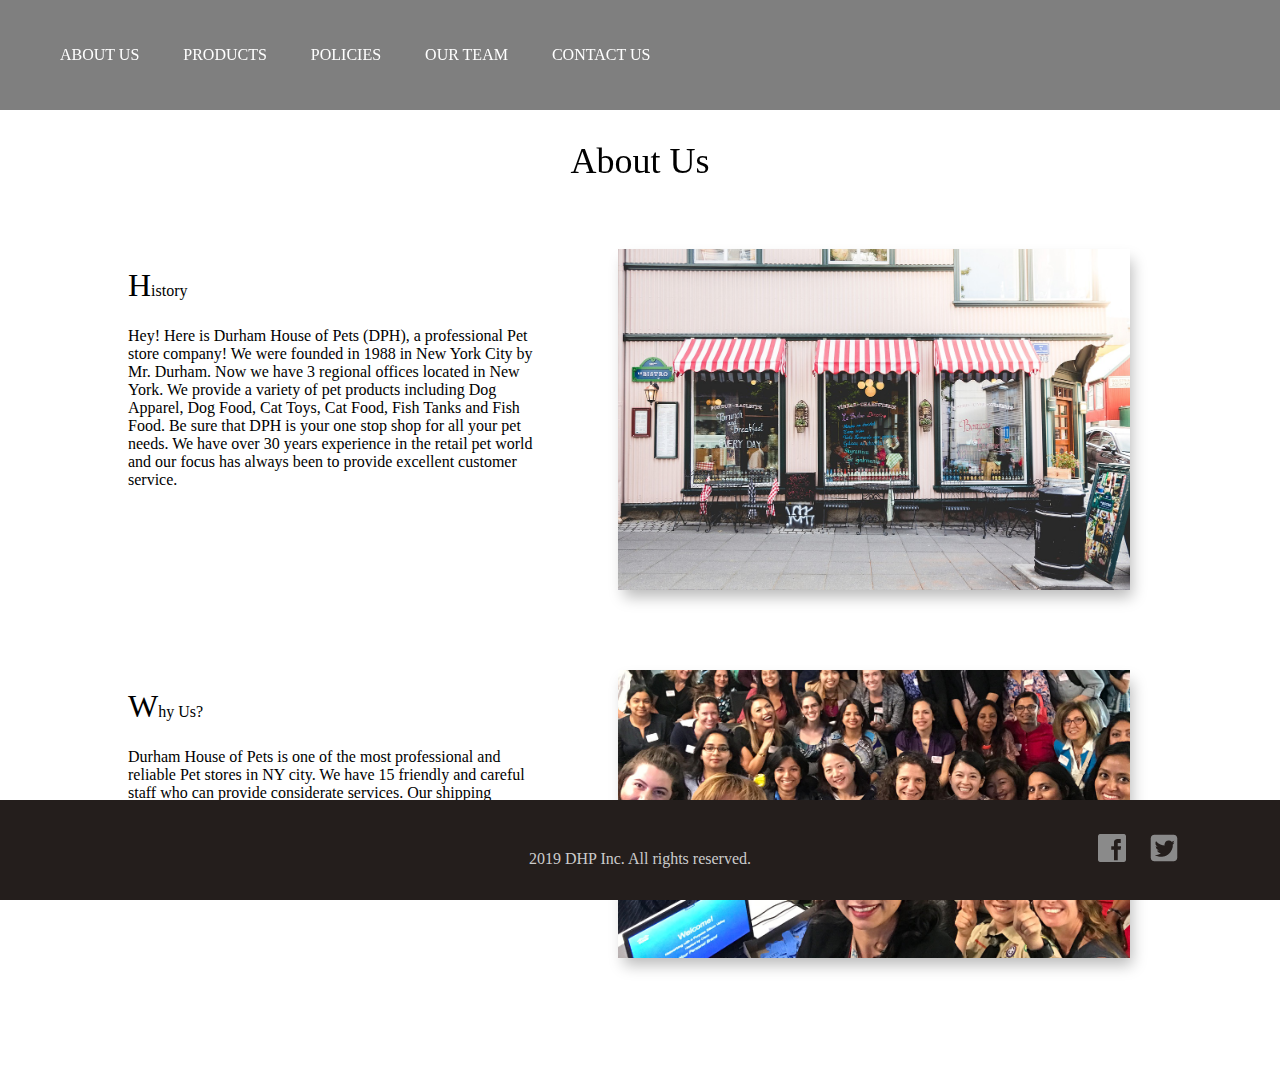
<file: index.html>
<!doctype html>
<html>
<head>
    <meta http-equiv="Content-Type" content="text/html; charset=UTF-8">
    <meta http-equiv="X-UA-Compatible" content="IE=edge,chrome=1">
    <link rel="stylesheet" href="./css/page.css">
    <link rel="stylesheet" href="./css/style.css">
    <title>DHP</title>
</head>
<body>
    <nav class="nav nav2">
        <ul class="nav_bar">
            <li><a href="./index.html">ABOUT US</a></li>
            <li><a href="./products.html">PRODUCTS</a></li>
            <li><a href="./policies.html">POLICIES</a></li>
            <li><a href="./employees.html">OUR TEAM</a></li>
            <li><a href="./contact_us.html">CONTACT US</a></li>
        </ul>
    </nav>
    <div class="center main_title" style="margin-top: 140px;">
        About Us
    </div>
    <article style="margin: 50px 10% 10px 10%">
        <div>
            <section style="float: left;width: 40%">
                <p>History</p>
                Hey! Here is Durham House of Pets (DPH), a professional Pet store company! We were founded in 1988 in New York City by Mr. Durham. Now we have 3 regional offices located in New York. We provide a variety of pet products including Dog Apparel, Dog Food, Cat Toys, Cat Food, Fish Tanks and Fish Food. Be sure that DPH is your one stop shop for all your pet needs. We have over 30 years experience in the retail pet world and our focus has always been to provide excellent customer service.
            </section>
            <img class="article_img" src="./images/us/shop.jpeg" style="float: left;width: 50%" alt="shop"/>
        </div>
        <div>
            <section style="float: left;width: 40%;margin-top: 80px">
                <p>Why Us?</p>
                 Durham House of Pets is one of the most professional and reliable Pet stores in NY city. We have 15 friendly and careful staff who can provide considerate services. Our shipping service reaches the whole city and can get to you wherever you are. Durham House of Pets is your best choice! 
            </section>
            <img class="article_img" src="./images/us/family.jpeg" alt="family" style="float: left;margin-top: 80px;width:50%"/>
        </div>
    </article>
    <footer>
        <p>2019 DHP Inc. All rights reserved.</p>
        <a href="https://twitter.com/ladygaga?lang=en" id="twtter"></a>
        <a href="https://www.facebook.com/ladygaga/" id="facebook"></a>
    </footer>
</body>
</html>
</file>
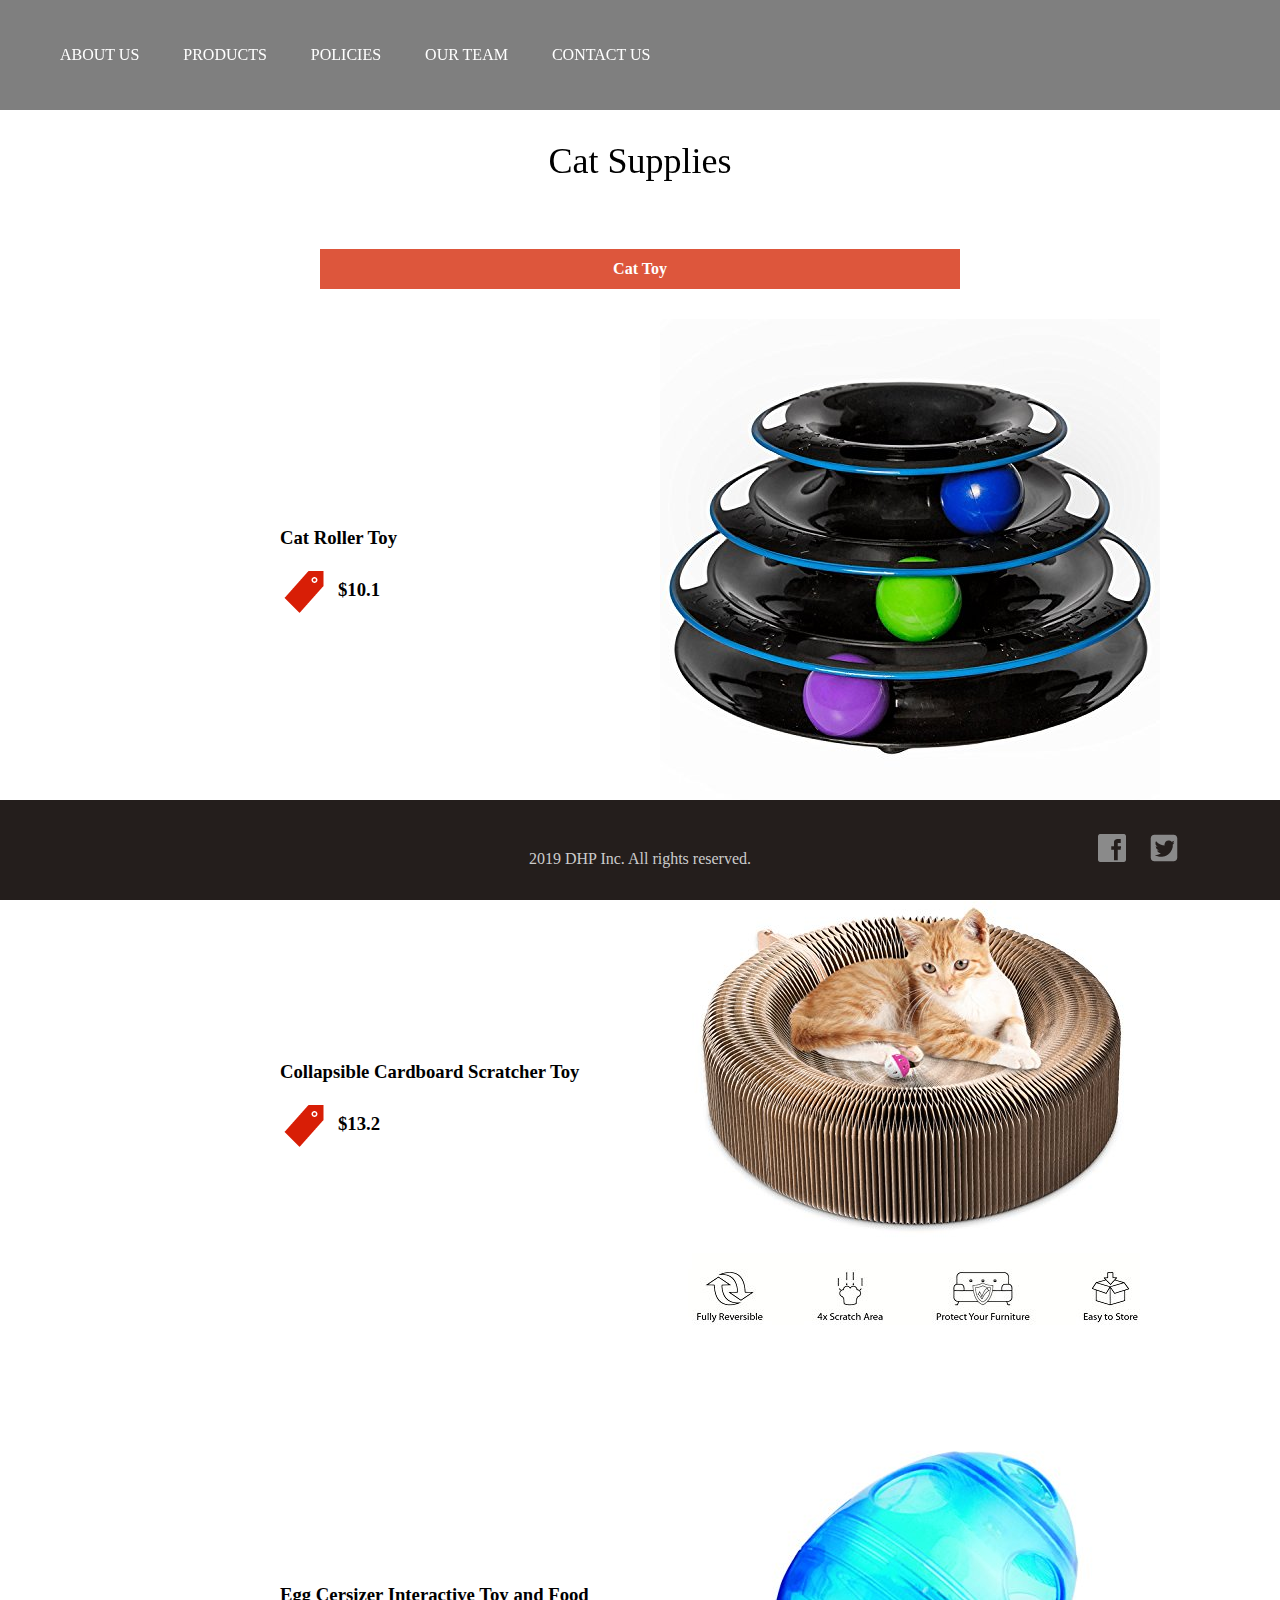
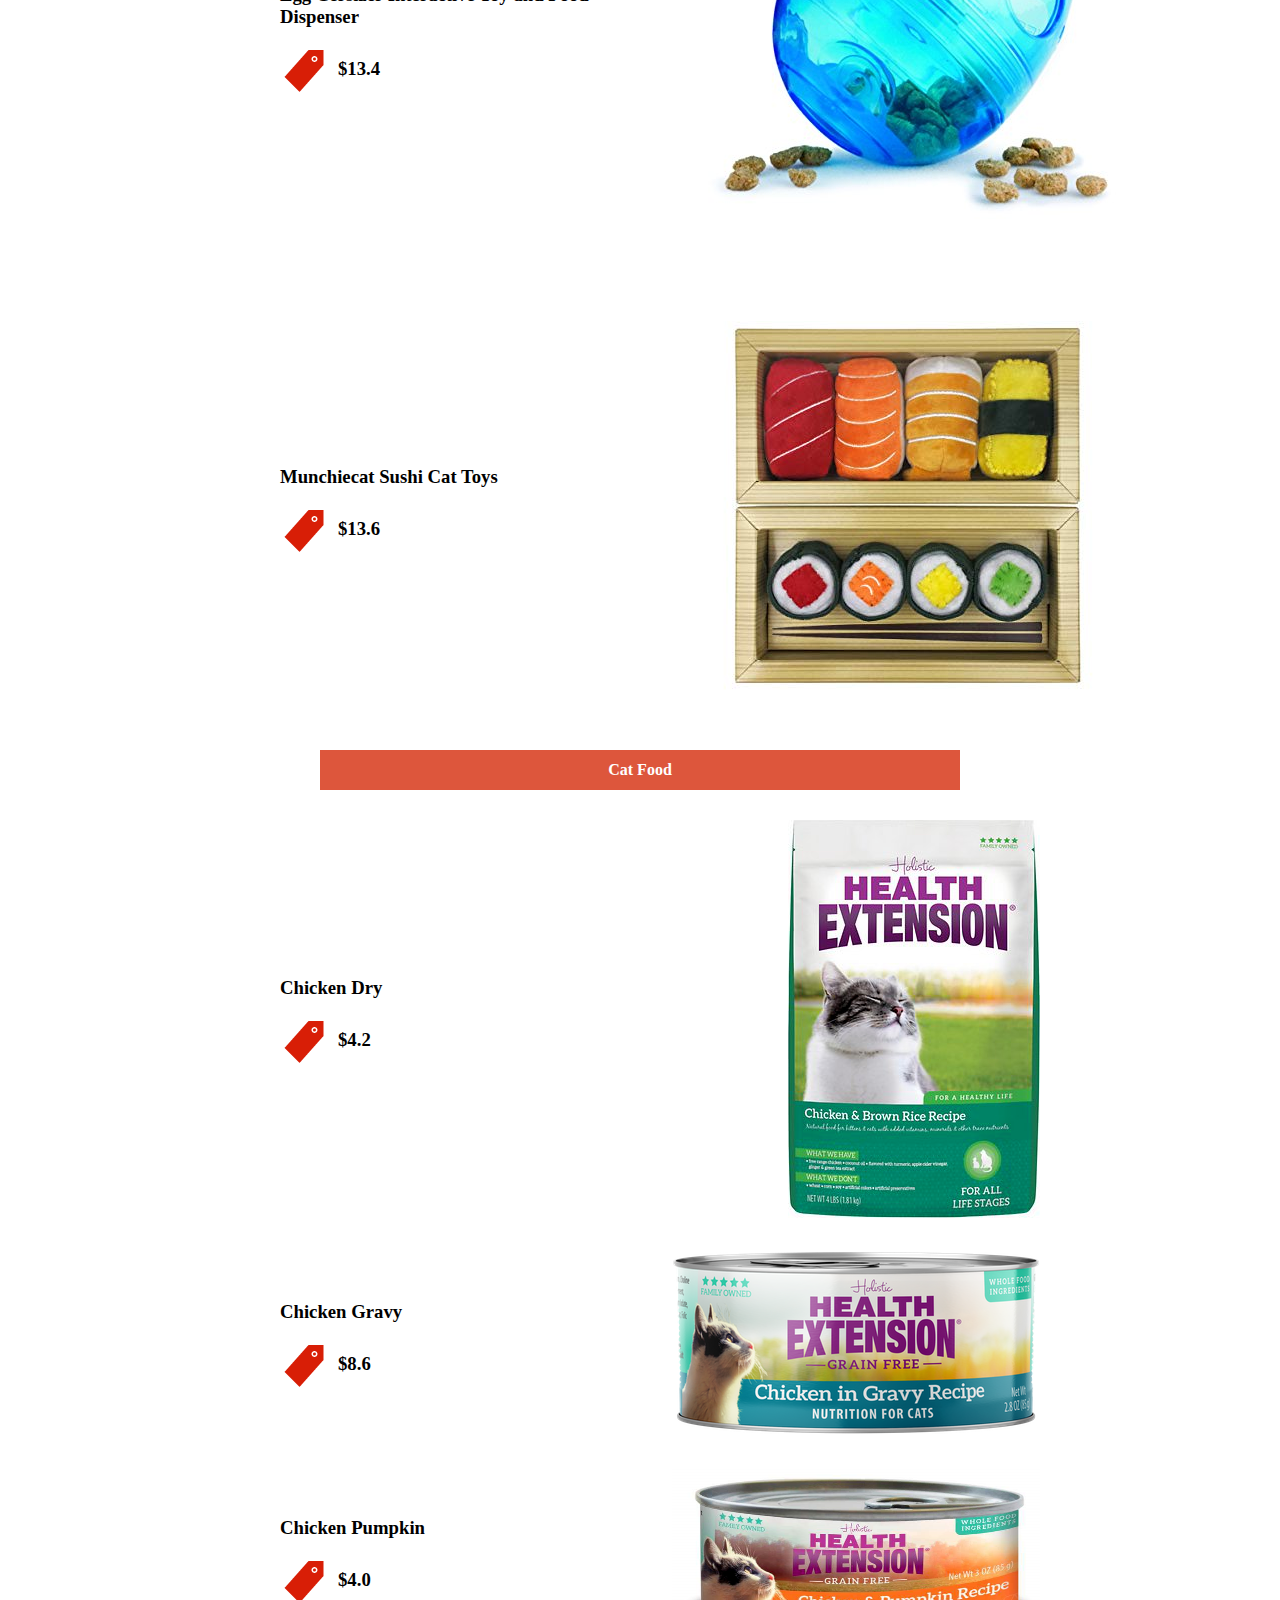
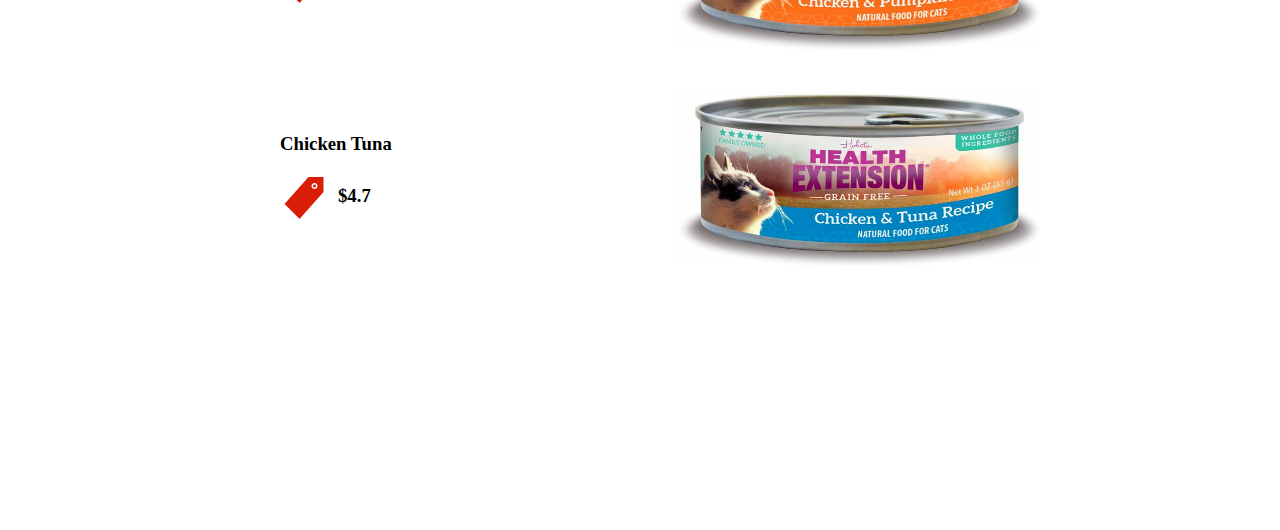
<file: catsupplies.html>
<!doctype html>
<html>
<head>
    <meta http-equiv="Content-Type" content="text/html; charset=UTF-8">
    <meta http-equiv="X-UA-Compatible" content="IE=edge,chrome=1">
    <link rel="stylesheet" href="./css/page.css">
    <link rel="stylesheet" href="./css/style.css">
    <title>DHP</title>
</head>
<body>
    <nav class="nav nav2">
        <ul class="nav_bar">
            <li><a href="./index.html">ABOUT US</a></li>
            <li><a href="./products.html">PRODUCTS</a></li>
            <li><a href="./policies.html">POLICIES</a></li>
            <li><a href="./employees.html">OUR TEAM</a></li>
            <li><a href="./contact_us.html">CONTACT US</a></li>
        </ul>
    </nav>
    <div class="center main_title" style="margin-top: 140px;">
        Cat Supplies
    </div>
    <div style="width: 500px;margin: 0 auto;width: 800px;text-align: center">
        <div class="produce_title_line"><h4>Cat Toy</h4></div>
        <ul class="product_list">
            <li>
                <div>
                    <h3>Cat Roller Toy</h3>
                    <h3><img src="./images/icon/pricetag.png" style="vertical-align: middle;margin-right: 10px;"/>$10.1</h3>
                </div>
                <div><img src="./images/Cat Toy/Cat Roller Toy.jpg"/></div>
            </li>
            <li>
                <div>
                    <h3>Collapsible Cardboard Scratcher Toy</h3>
                    <h3><img src="./images/icon/pricetag.png" style="vertical-align: middle;margin-right: 10px;"/>$13.2</h3>
                </div>
                <div><img src="./images/Cat Toy/Collapsible Cardboard Scratcher Toy.jpg"/></div>
            </li>
             <li>
                <div>
                    <h3>Egg Cersizer Interactive Toy and Food Dispenser</h3>
                    <h3><img src="./images/icon/pricetag.png" style="vertical-align: middle;margin-right: 10px;"/>$13.4</h3>
                </div>
                <div><img src="./images/Cat Toy/Egg Cersizer Interactive Toy and Food Dispenser.jpg"/></div>
            </li>
            <li>
                <div>
                    <h3>Munchiecat Sushi Cat Toys</h3>
                    <h3><img src="./images/icon/pricetag.png" style="vertical-align: middle;margin-right: 10px;"/>$13.6</h3>
                </div>
                <div><img src="./images/Cat Toy/munchiecat Sushi Cat Toys.jpg"/></div>
            </li>             
        </ul>
        <div class="produce_title_line"><h4>Cat Food</h4></div>
        <ul class="product_list">
            <li>
                <div>
                    <h3>Chicken Dry</h3>
                    <h3><img src="./images/icon/pricetag.png" style="vertical-align: middle;margin-right: 10px;"/>$4.2</h3>
                </div>
                <div><img src="./images/Cat Food/chicken-dry.png"/></div>
            </li>
            <li>
                <div>
                    <h3>Chicken Gravy</h3>
                    <h3><img src="./images/icon/pricetag.png" style="vertical-align: middle;margin-right: 10px;"/>$8.6</h3>
                </div>
                <div><img src="./images/Cat Food/chicken-gravy.png"/></div>
            </li>
             <li>
                <div>
                    <h3>Chicken Pumpkin</h3>
                    <h3><img src="./images/icon/pricetag.png" style="vertical-align: middle;margin-right: 10px;"/>$4.0</h3>
                </div>
                <div><img src="./images/Cat Food/ChickenPumpkin.png" width="368" height="182"/></div>
            </li>
            <li>
                <div>
                    <h3>Chicken Tuna</h3>
                    <h3><img src="./images/icon/pricetag.png" style="vertical-align: middle;margin-right: 10px;"/>$4.7</h3>
                </div>
                <div><img src="./images/Cat Food/ChickenTuna.png" width="368" height="182"/></div>
            </li>             
        </ul>
    </div>
    <footer>
        <p>2019 DHP Inc. All rights reserved.</p>
        <a href="https://twitter.com/ladygaga?lang=en" id="twtter"></a>
        <a href="https://www.facebook.com/ladygaga/" id="facebook"></a>
    </footer>
</body>
</html>
</file>
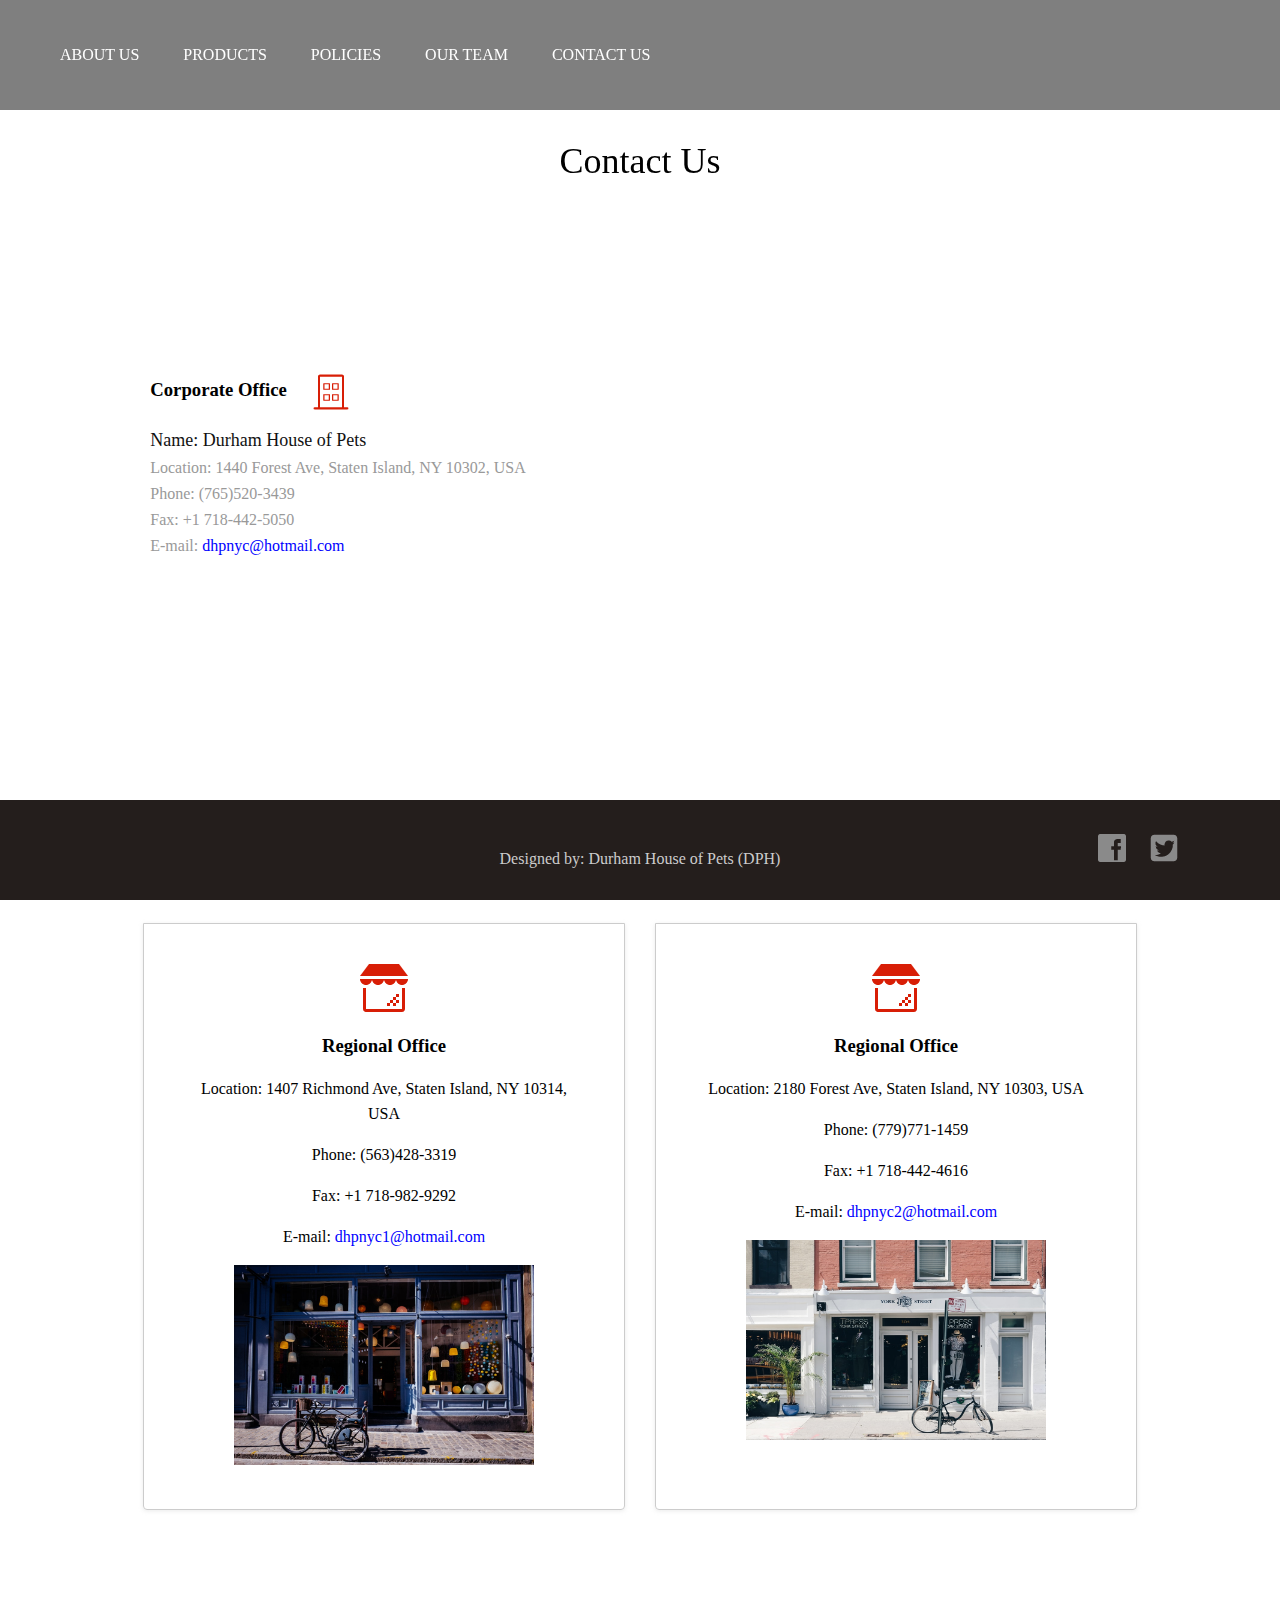
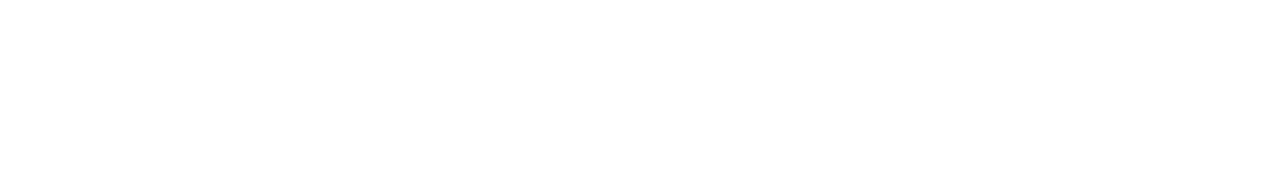
<file: contact_us.html>
<!doctype html>
<html>
<head>
    <meta http-equiv="Content-Type" content="text/html; charset=UTF-8">
    <meta http-equiv="X-UA-Compatible" content="IE=edge,chrome=1">
    <link rel="stylesheet" href="./css/page.css">
    <link rel="stylesheet" href="./css/style.css">
    <title>DHP</title>
</head>
<body>
    <nav class="nav nav2">
        <ul class="nav_bar">
            <li><a href="./index.html">ABOUT US</a></li>
            <li><a href="./products.html">PRODUCTS</a></li>
            <li><a href="./policies.html">POLICIES</a></li>
            <li><a href="./employees.html">OUR TEAM</a></li>
            <li><a href="./contact_us.html">CONTACT US</a></li>
        </ul>
    </nav>
    <div class="center main_title" style="margin-top: 140px;">
        Contact Us
    </div>
    <div class="center" style="margin-top: 120px">
        <div class="employee_div" style="display: inline-block;text-align: left;vertical-align: top;">
            <h3>Corporate Office<img style="vertical-align: middle;margin-left: 20px" src="./images/icon/shop1.png"/></h3>
            <p>Name: Durham House of Pets</p>
            <p>Location: 1440 Forest Ave, Staten Island, NY 10302, USA</p>
            <p>Phone: (765)520-3439</p>
            <p>Fax: +1 718-442-5050</p>
            <p>E-mail: <a href="Mailto:dhpnyc@hotmail.com?Subject=Corporate Inquiry" style="color: blue">dhpnyc@hotmail.com</a></p>
        </div>
        <iframe src="https://www.google.com/maps/embed?pb=!1m18!1m12!1m3!1d24228.357914187665!2d-74.14294030469567!3d40.61786716172106!2m3!1f0!2f0!3f0!3m2!1i1024!2i768!4f13.1!3m3!1m2!1s0x89c24dce1a19ac35%3A0x52cd2796b9f11782!2sSayori!5e0!3m2!1sen!2sjp!4v1560848026801!5m2!1sen!2sjp" width="600" height="450" frameborder="0" style="border:0" allowfullscreen></iframe>
    </div>
    <div class="flex-around" style="margin-top: 150px">
        <div class="center shop_div">
            <div>
                <img src="./images/icon/shop2.png"/>
            </div>
            <div>
                <h3>Regional Office</h3>
                <p>Location: 1407 Richmond Ave, Staten Island, NY 10314, USA</p>
                <p>Phone: (563)428-3319</p>
                <p>Fax: +1 718-982-9292</p>
                <p>E-mail: <a href="Mailto:dhpnyc1@hotmail.com?Subject=Regional Office Inquiry" style="color: blue">dhpnyc1@hotmail.com</a></p>
            </div>
            <img src="./images/us/shop2.jpeg" width="300" height="200"/>
        </div>
        <div class="center shop_div">
            <div>
                <img src="./images/icon/shop2.png"/>
            </div>            
            <div>
                <h3>Regional Office</h3>
                <p>Location: 2180 Forest Ave, Staten Island, NY 10303, USA</p>
                <p>Phone: (779)771-1459</p>
                <p>Fax: +1 718-442-4616</p>
                <p>E-mail: <a href="Mailto:dhpnyc2@hotmail.com?Subject=Regional Office Inquiry" style="color: blue">dhpnyc2@hotmail.com</a></p>
            </div>
            <img src="./images/us/shop3.jpeg" width="300" height="200"/>
        </div>
    </div>
    <footer>
        <p>Designed by: Durham House of Pets (DPH)</p>
        <a href="https://twitter.com/ladygaga?lang=en" id="twtter"></a>
        <a href="https://www.facebook.com/ladygaga/" id="facebook"></a>
    </footer>
</body>
</html>
</file>
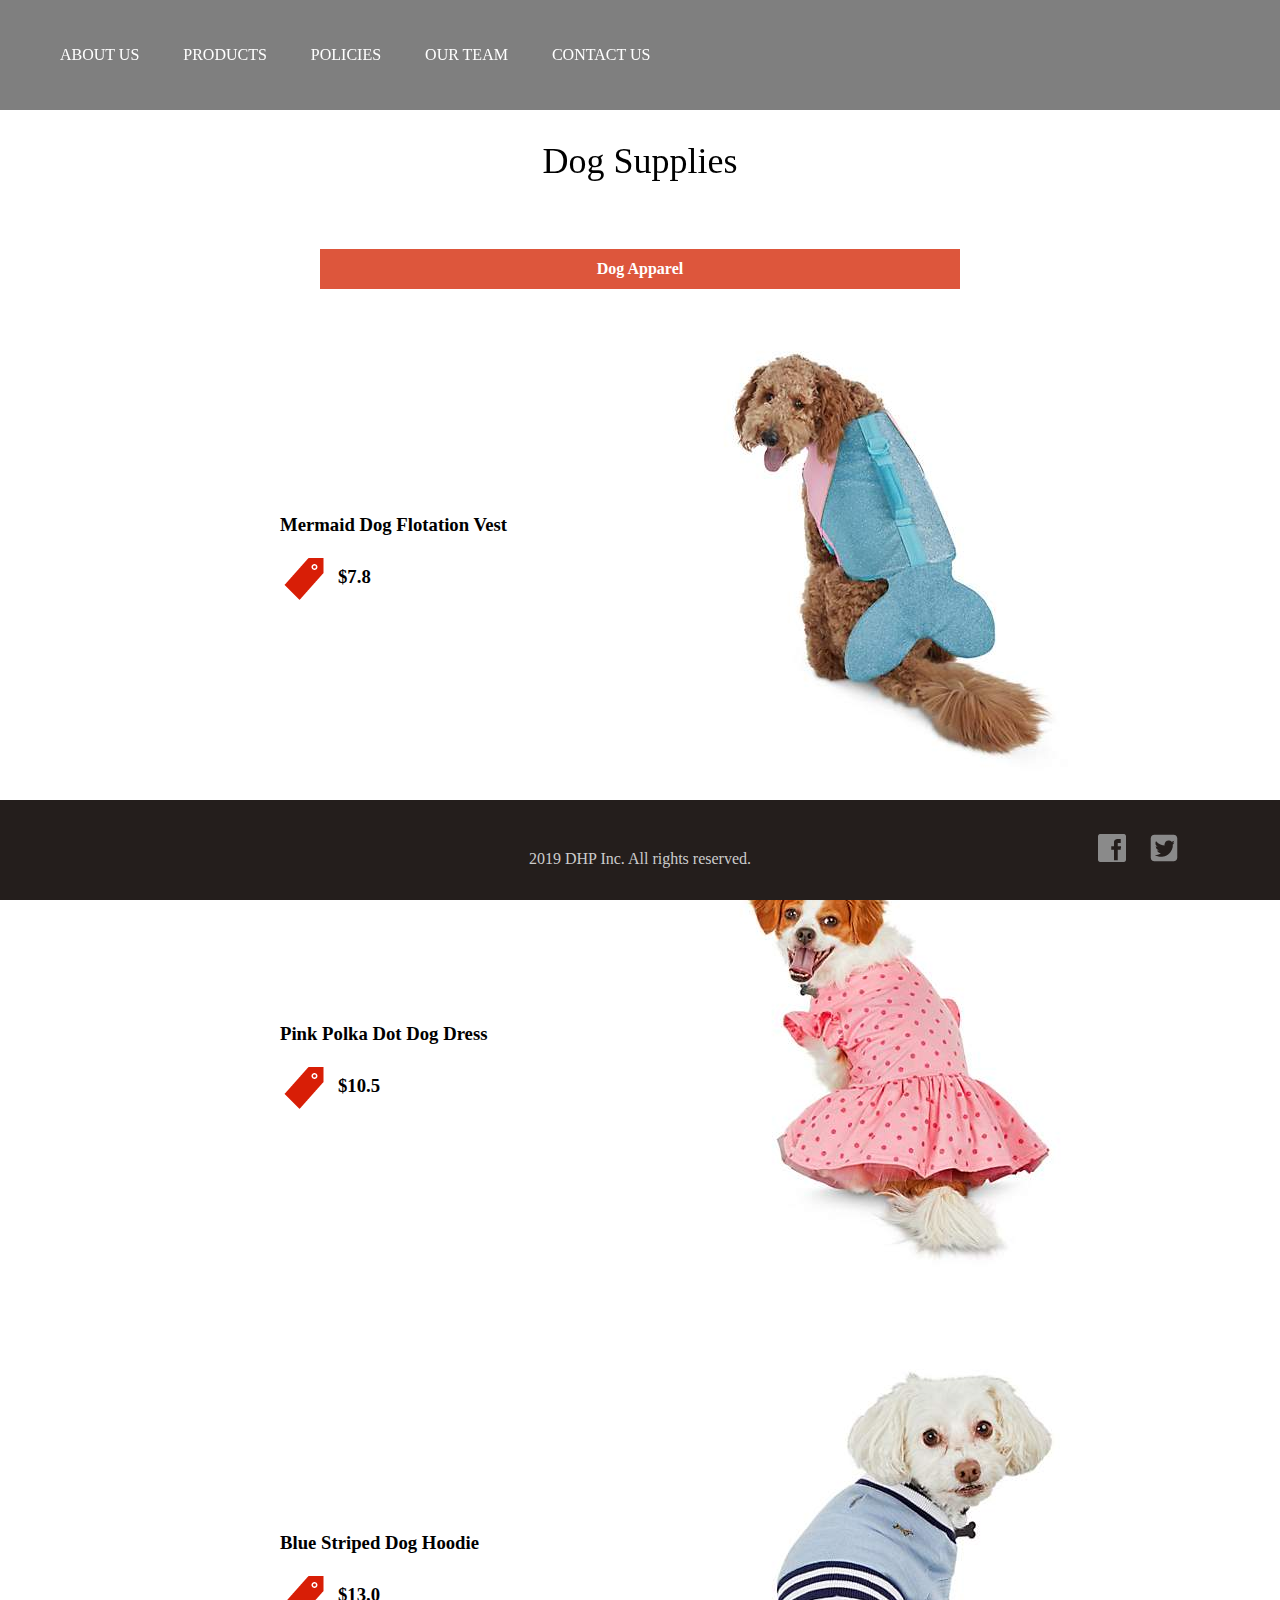
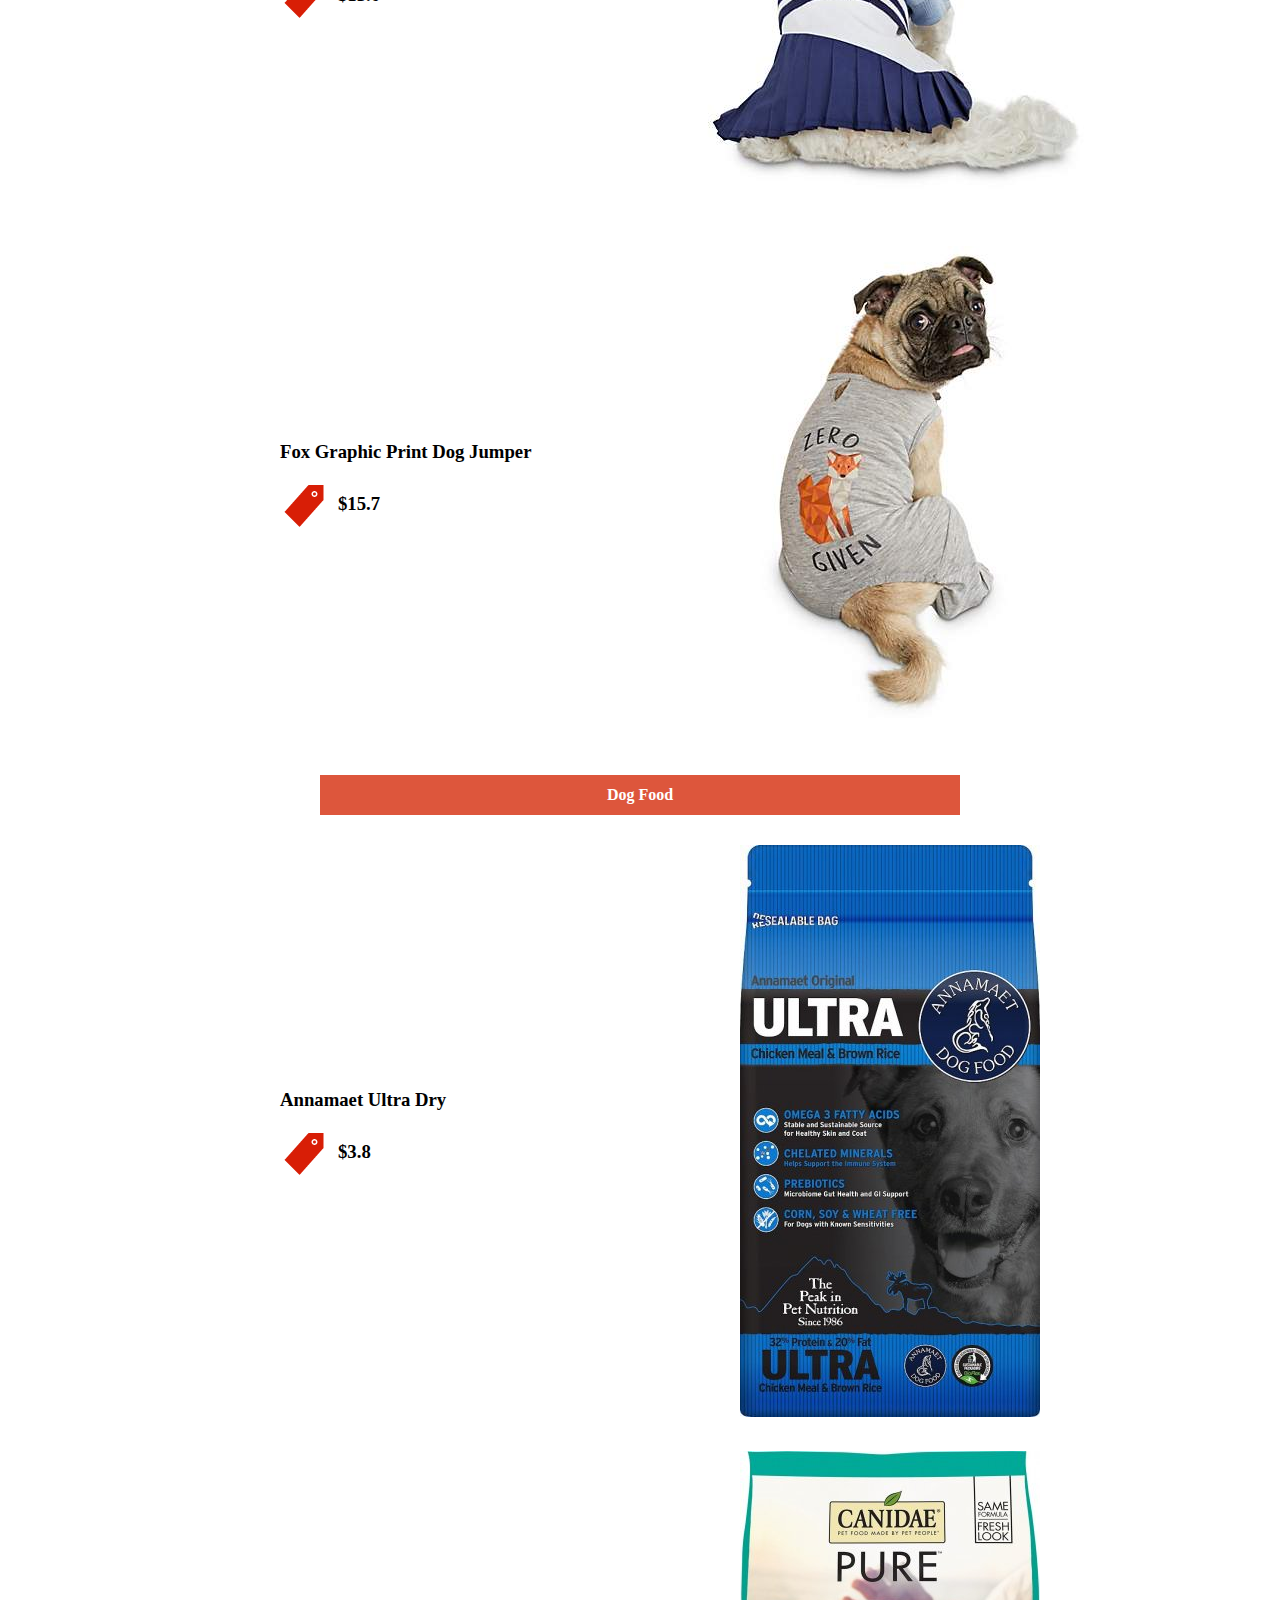
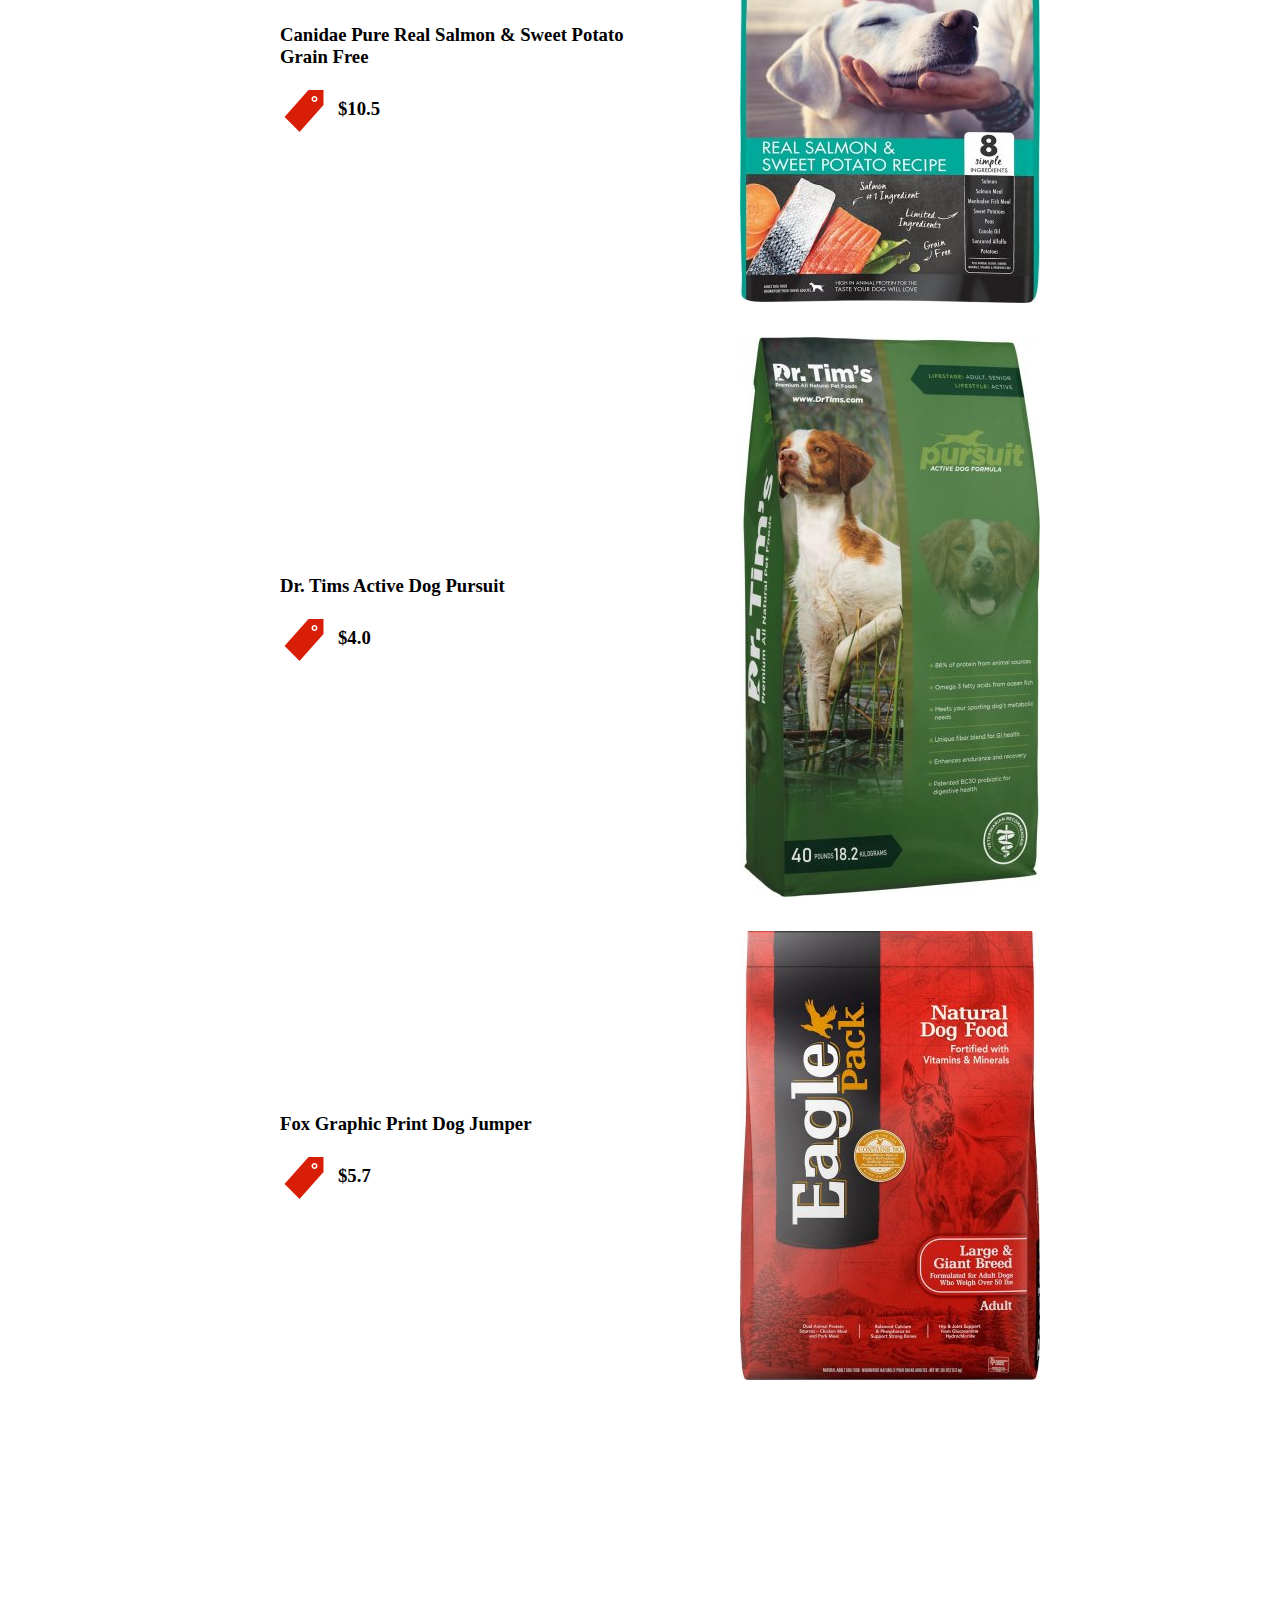
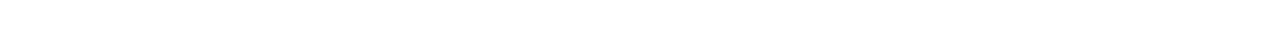
<file: dogsupplies.html>
<!doctype html>
<html>
<head>
    <meta http-equiv="Content-Type" content="text/html; charset=UTF-8">
    <meta http-equiv="X-UA-Compatible" content="IE=edge,chrome=1">
    <link rel="stylesheet" href="./css/page.css">
    <link rel="stylesheet" href="./css/style.css">
    <title>DHP</title>
</head>
<body>
    <nav class="nav nav2">
        <ul class="nav_bar">
            <li><a href="./index.html">ABOUT US</a></li>
            <li><a href="./products.html">PRODUCTS</a></li>
            <li><a href="./policies.html">POLICIES</a></li>
            <li><a href="./employees.html">OUR TEAM</a></li>
            <li><a href="./contact_us.html">CONTACT US</a></li>
        </ul>
    </nav>
    <div class="center main_title" style="margin-top: 140px;">
        Dog Supplies
    </div>
    <div style="width: 500px;margin: 0 auto;width: 800px;text-align: center">
        <div class="produce_title_line"><h4>Dog Apparel</h4></div>
        <ul class="product_list">
            <li>
                <div>
                    <h3>Mermaid Dog Flotation Vest</h3>
                    <h3><img src="./images/icon/pricetag.png" style="vertical-align: middle;margin-right: 10px;"/>$7.8</h3>
                </div>
                <div><img src="./images/Dog Apparel/1.jpg"/></div>
            </li>
            <li>
                <div>
                    <h3>Pink Polka Dot Dog Dress</h3>
                    <h3><img src="./images/icon/pricetag.png" style="vertical-align: middle;margin-right: 10px;"/>$10.5</h3>
                </div>
                <div><img src="./images/Dog Apparel/2.jpg"/></div>
            </li>
             <li>
                <div>
                    <h3>Blue Striped Dog Hoodie</h3>
                    <h3><img src="./images/icon/pricetag.png" style="vertical-align: middle;margin-right: 10px;"/>$13.0</h3>
                </div>
                <div><img src="./images/Dog Apparel/3.jpg"/></div>
            </li>
            <li>
                <div>
                    <h3>Fox Graphic Print Dog Jumper</h3>
                    <h3><img src="./images/icon/pricetag.png" style="vertical-align: middle;margin-right: 10px;"/>$15.7</h3>
                </div>
                <div><img src="./images/Dog Apparel/4.jpg"/></div>
            </li>             
        </ul>
        <div class="produce_title_line"><h4>Dog Food</h4></div>
        <ul class="product_list">
            <li>
                <div>
                    <h3>Annamaet Ultra Dry</h3>
                    <h3><img src="./images/icon/pricetag.png" style="vertical-align: middle;margin-right: 10px;"/>$3.8</h3>
                </div>
                <div><img src="./images/Dog Food/Annamaet-Ultra-Dry-Dog-Food-300x572.jpg"/></div>
            </li>
            <li>
                <div>
                    <h3>Canidae Pure Real Salmon & Sweet Potato Grain Free</h3>
                    <h3><img src="./images/icon/pricetag.png" style="vertical-align: middle;margin-right: 10px;"/>$10.5</h3>
                </div>
                <div><img src="./images/Dog Food/Canidae-Pure-Real-Salmon-and-Sweet-Potato-Grain-Free-Dry-Dog-Food-300x452.jpg"/></div>
            </li>
             <li>
                <div>
                    <h3>Dr. Tims Active Dog Pursuit </h3>
                    <h3><img src="./images/icon/pricetag.png" style="vertical-align: middle;margin-right: 10px;"/>$4.0</h3>
                </div>
                <div><img src="./images/Dog Food/Dr.-Tims-Active-Dog-Pursuit-Dry-Dog-Food-300x560.jpg"/></div>
            </li>
            <li>
                <div>
                    <h3>Fox Graphic Print Dog Jumper</h3>
                    <h3><img src="./images/icon/pricetag.png" style="vertical-align: middle;margin-right: 10px;"/>$5.7</h3>
                </div>
                <div><img src="./images/Dog Food/Eagle-Pack-Adult-Large-and-Giant-Breed-Dog-Food-300x449.jpg"/></div>
            </li>             
        </ul>
    </div>
    <footer>
        <p>2019 DHP Inc. All rights reserved.</p>
        <a href="https://twitter.com/ladygaga?lang=en" id="twtter"></a>
        <a href="https://www.facebook.com/ladygaga/" id="facebook"></a>
    </footer>
</body>
</html>
</file>
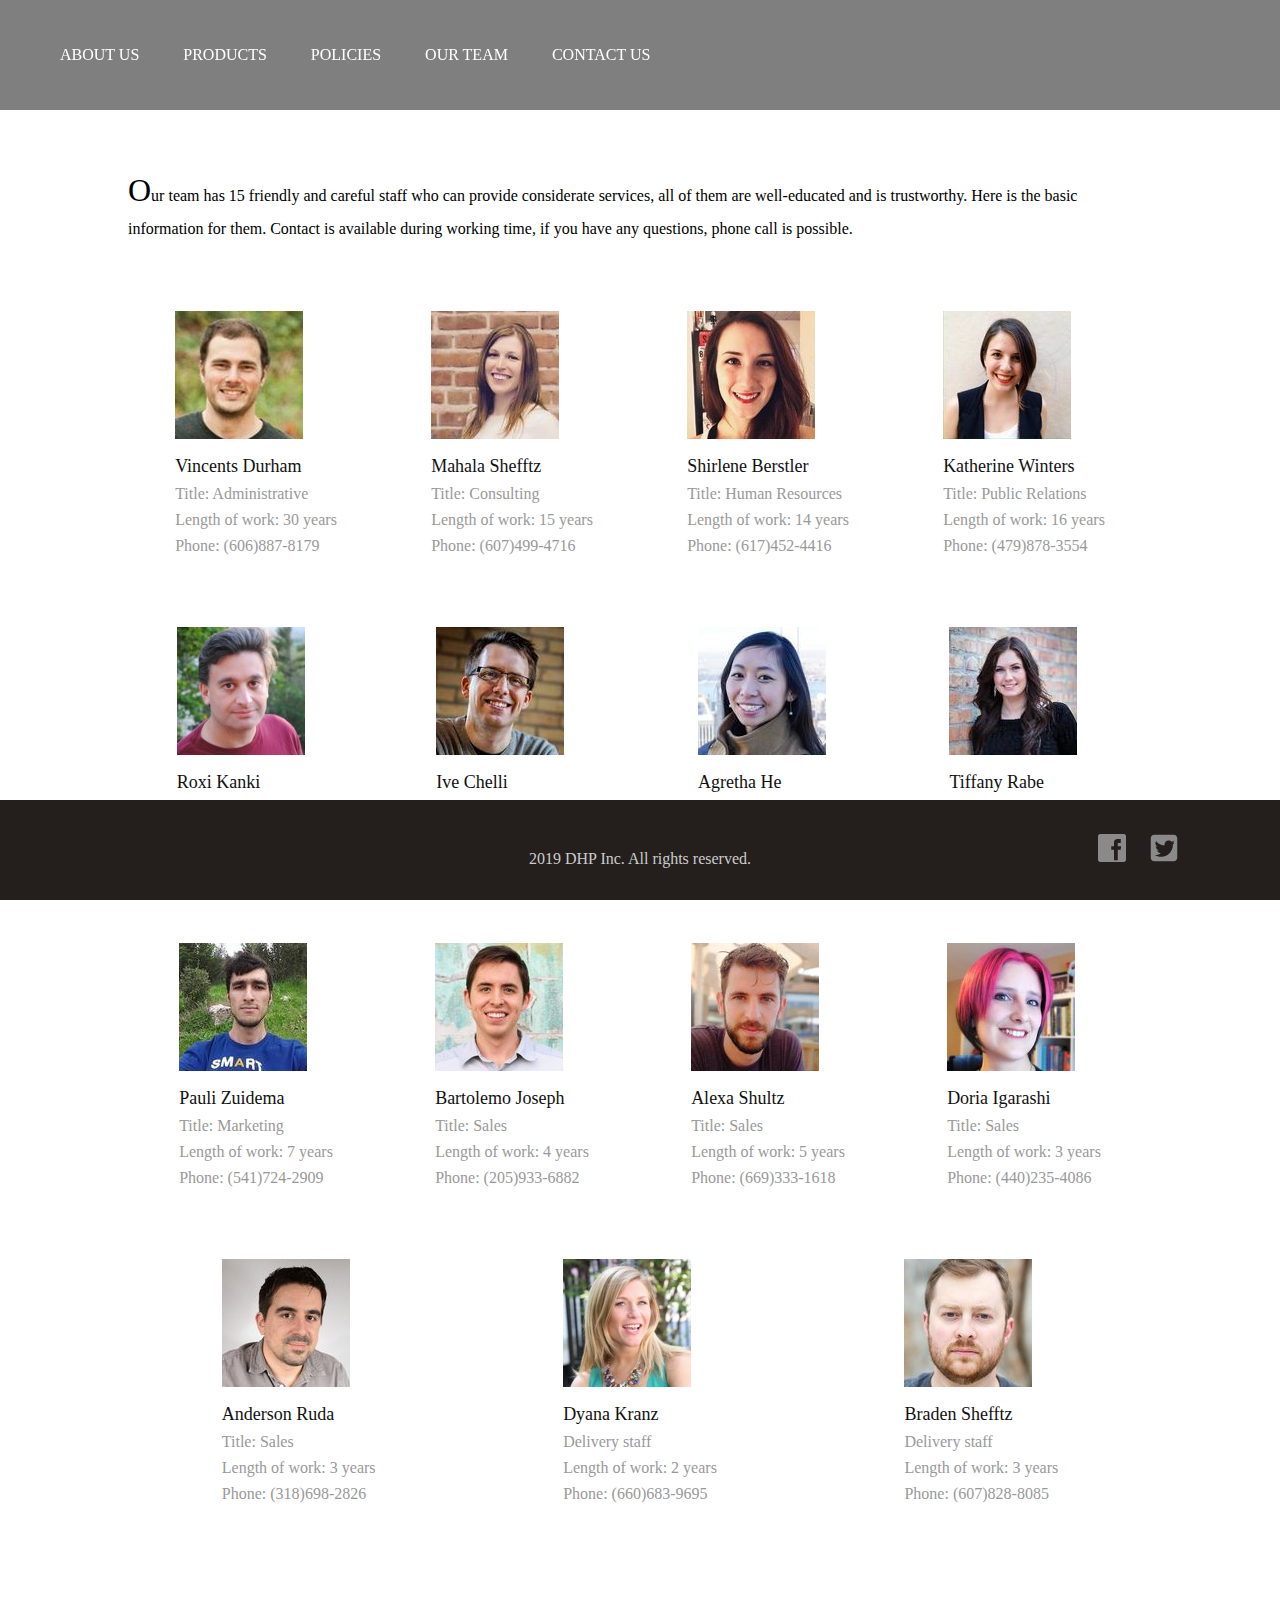
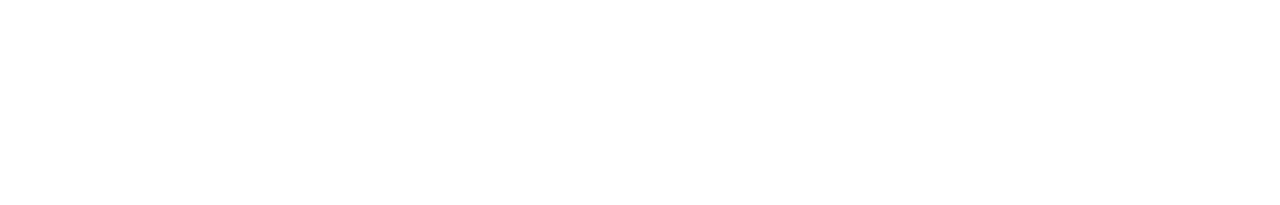
<file: employees.html>
<!doctype html>
<html>
<head>
    <meta http-equiv="Content-Type" content="text/html; charset=UTF-8">
    <meta http-equiv="X-UA-Compatible" content="IE=edge,chrome=1">
    <link rel="stylesheet" href="./css/page.css">
    <link rel="stylesheet" href="./css/style.css">
    <title>DHP</title>
</head>
<body>
    <nav class="nav nav2">
        <ul class="nav_bar">
            <li><a href="./index.html">ABOUT US</a></li>
            <li><a href="./products.html">PRODUCTS</a></li>
            <li><a href="./policies.html">POLICIES</a></li>
            <li><a href="./employees.html">OUR TEAM</a></li>
            <li><a href="./contact_us.html">CONTACT US</a></li>
        </ul>
    </nav>
    <article style="margin: 170px 10% 10px 10%">
        <p>Our team has 15 friendly and careful staff who can provide considerate services, all of them are well-educated and is trustworthy. Here is the basic information for them. Contact is available during working time, if you have any questions, phone call is possible.</p>
    </article>
    <div class="flex-around">
        <div class="employee_div">
            <div>
                <img src="./images/employee/1.jpg"/>
            </div>
            <div>
                <p>Vincents Durham</p>
                <p>Title: Administrative</p>
                <p>Length of work: 30 years</p>
                <p>Phone: (606)887-8179</p>
            </div>
        </div>
        <div class="employee_div">
            <div>
                <img src="./images/employee/2.jpg"/>
            </div>
            <div>
                <p>Mahala Shefftz</p>
                <p>Title: Consulting</p>
                <p>Length of work: 15 years</p>
                <p>Phone: (607)499-4716</p>
            </div>
        </div>
        <div class="employee_div">
            <div>
                <img src="./images/employee/3.jpg"/>
            </div>
            <div>
                <p>Shirlene Berstler</p>
                <p>Title: Human Resources</p>
                <p>Length of work: 14 years</p>
                <p>Phone: (617)452-4416</p>
            </div>
        </div>
        <div class="employee_div">
            <div>
                <img src="./images/employee/4.jpg"/>
            </div>
            <div>
                <p>Katherine Winters</p>
                <p>Title: Public Relations</p>
                <p>Length of work: 16 years</p>
                <p>Phone: (479)878-3554</p>
            </div>
        </div>
        <div class="employee_div">
            <div>
                <img src="./images/employee/5.jpg"/>
            </div>
            <div>
                <p>Roxi Kanki</p>
                <p>Title: Social Media</p>
                <p>Length of work: 17 years</p>
                <p>Phone: (503)801-9119</p>
            </div>
        </div>
        <div class="employee_div">
            <div>
                <img src="./images/employee/6.jpg"/>
            </div>
            <div>
                <p>Ive Chelli</p>
                <p>Title: Healthcare/Medical</p>
                <p>Length of work: 15 years</p>
                <p>Phone: (225)242-2979</p>
            </div>
        </div>
        <div class="employee_div">
            <div>
                <img src="./images/employee/7.jpg"/>
            </div>
            <div>
                <p>Agretha He</p>
                <p>Title: Market Research</p>
                <p>Length of work: 8 years</p>
                <p>Phone: (682)212-5276</p>
            </div>
        </div>
        <div class="employee_div">
            <div>
                <img src="./images/employee/8.jpg"/>
            </div>
            <div>
                <p>Tiffany Rabe</p>
                <p>Title: Marketing</p>
                <p>Length of work: 9 years</p>
                <p>Phone: (205)726-1530</p>
            </div>
        </div>
        <div class="employee_div">
            <div>
                <img src="./images/employee/9.jpg"/>
            </div>
            <div>
                <p>Pauli Zuidema</p>
                <p>Title: Marketing</p>
                <p>Length of work: 7 years</p>
                <p>Phone: (541)724-2909</p>
            </div>
        </div>
        <div class="employee_div">
            <div>
                <img src="./images/employee/10.jpg"/>
            </div>
            <div>
                <p>Bartolemo Joseph</p>
                <p>Title: Sales</p>
                <p>Length of work: 4 years</p>
                <p>Phone: (205)933-6882</p>
            </div>
        </div>
        <div class="employee_div">
            <div>
                <img src="./images/employee/11.jpg"/>
            </div>
            <div>
                <p>Alexa Shultz</p>
                <p>Title: Sales</p>
                <p>Length of work: 5 years</p>
                <p>Phone: (669)333-1618</p>
            </div>
        </div>
        <div class="employee_div">
            <div>
                <img src="./images/employee/12.jpg"/>
            </div>
            <div>
                <p>Doria Igarashi</p>
                <p>Title: Sales</p>
                <p>Length of work: 3 years</p>
                <p>Phone: (440)235-4086</p>
            </div>
        </div>
        <div class="employee_div">
            <div>
                <img src="./images/employee/13.jpg"/>
            </div>
            <div>
                <p>Anderson Ruda</p>
                <p>Title: Sales</p>
                <p>Length of work: 3 years</p>
                <p>Phone: (318)698-2826</p>
            </div>
        </div>
        <div class="employee_div">
            <div>
                <img src="./images/employee/14.jpg"/>
            </div>
            <div>
                <p>Dyana Kranz</p>
                <p>Delivery staff</p>
                <p>Length of work: 2 years</p>
                <p>Phone: (660)683-9695</p>
            </div>
        </div>
        <div class="employee_div">
            <div>
                <img src="./images/employee/15.jpg"/>
            </div>
            <div>
                <p>Braden Shefftz</p>
                <p>Delivery staff</p>
                <p>Length of work: 3 years</p>
                <p>Phone: (607)828-8085</p>
            </div>
        </div>
    </div>
    <footer>
        <p>2019 DHP Inc. All rights reserved.</p>
        <a href="https://twitter.com/ladygaga?lang=en" id="twtter"></a>
        <a href="https://www.facebook.com/ladygaga/" id="facebook"></a>
    </footer>
</body>
</html>
</file>
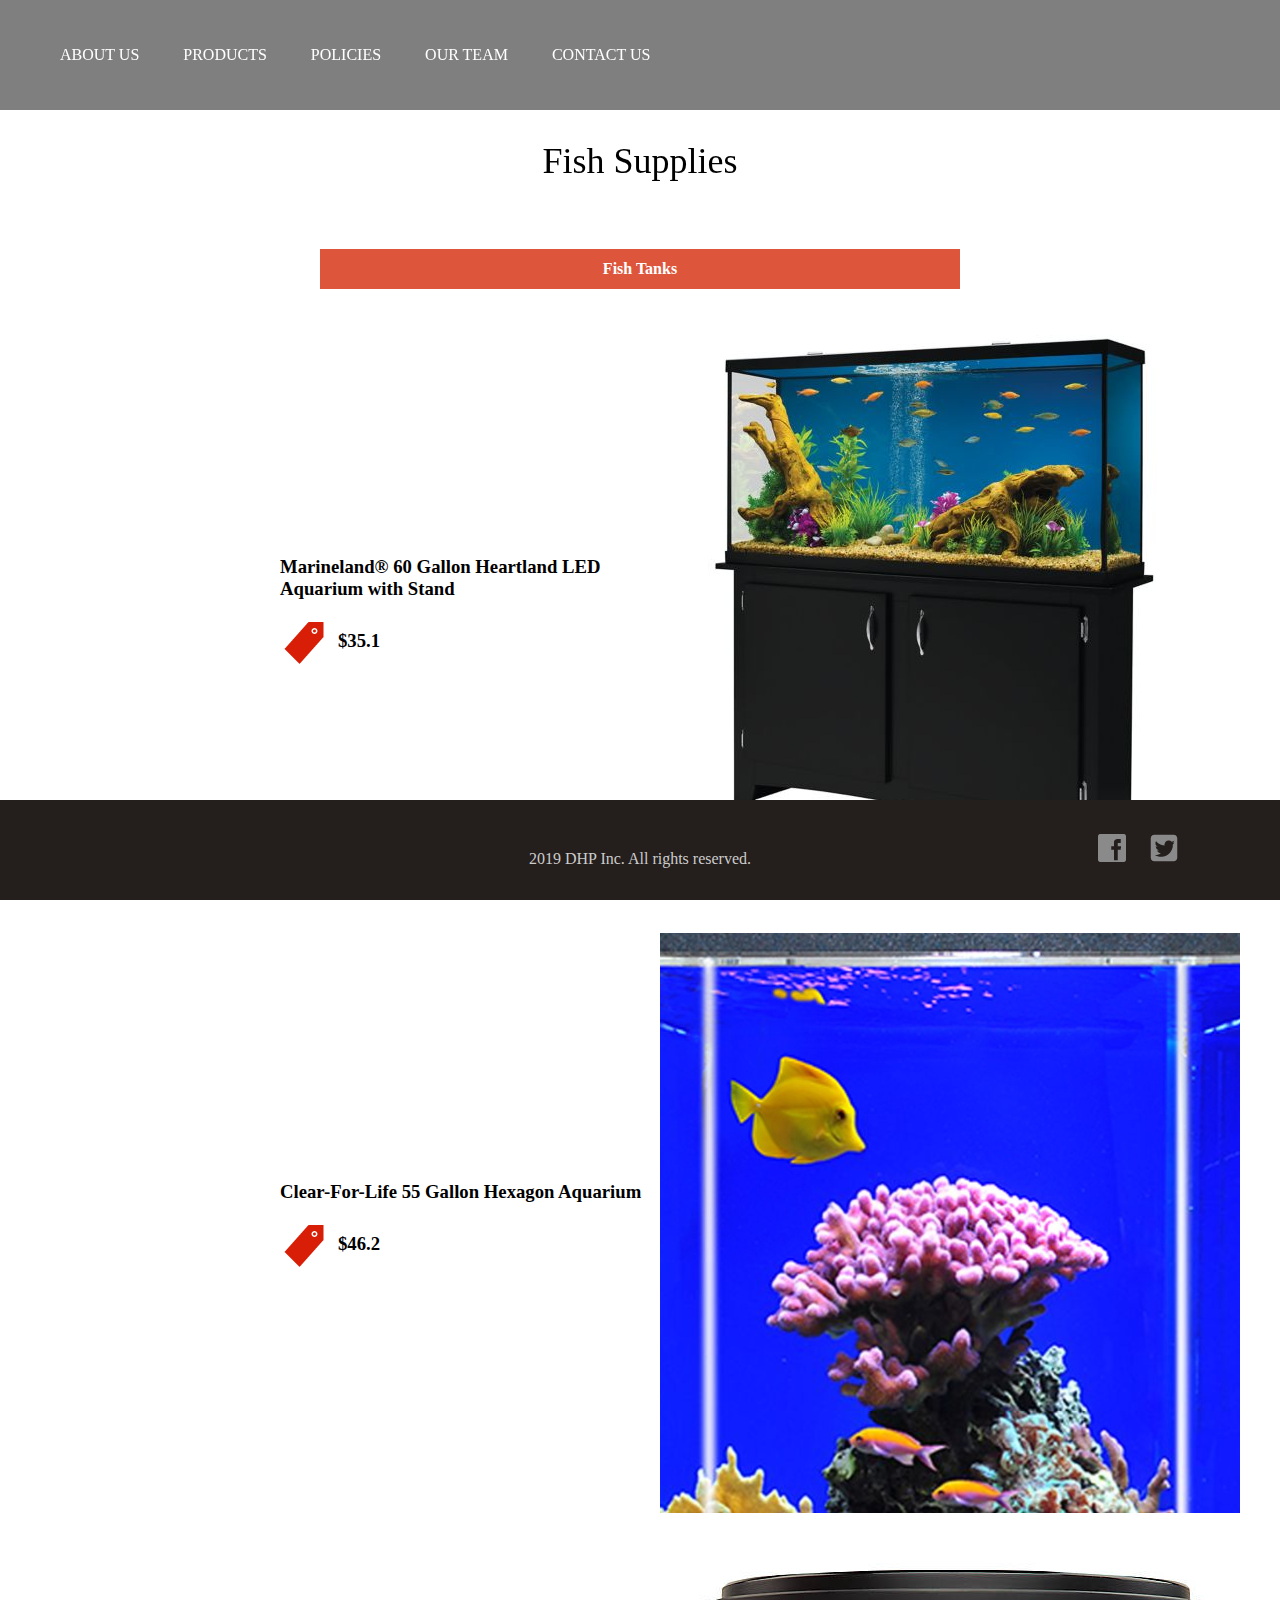
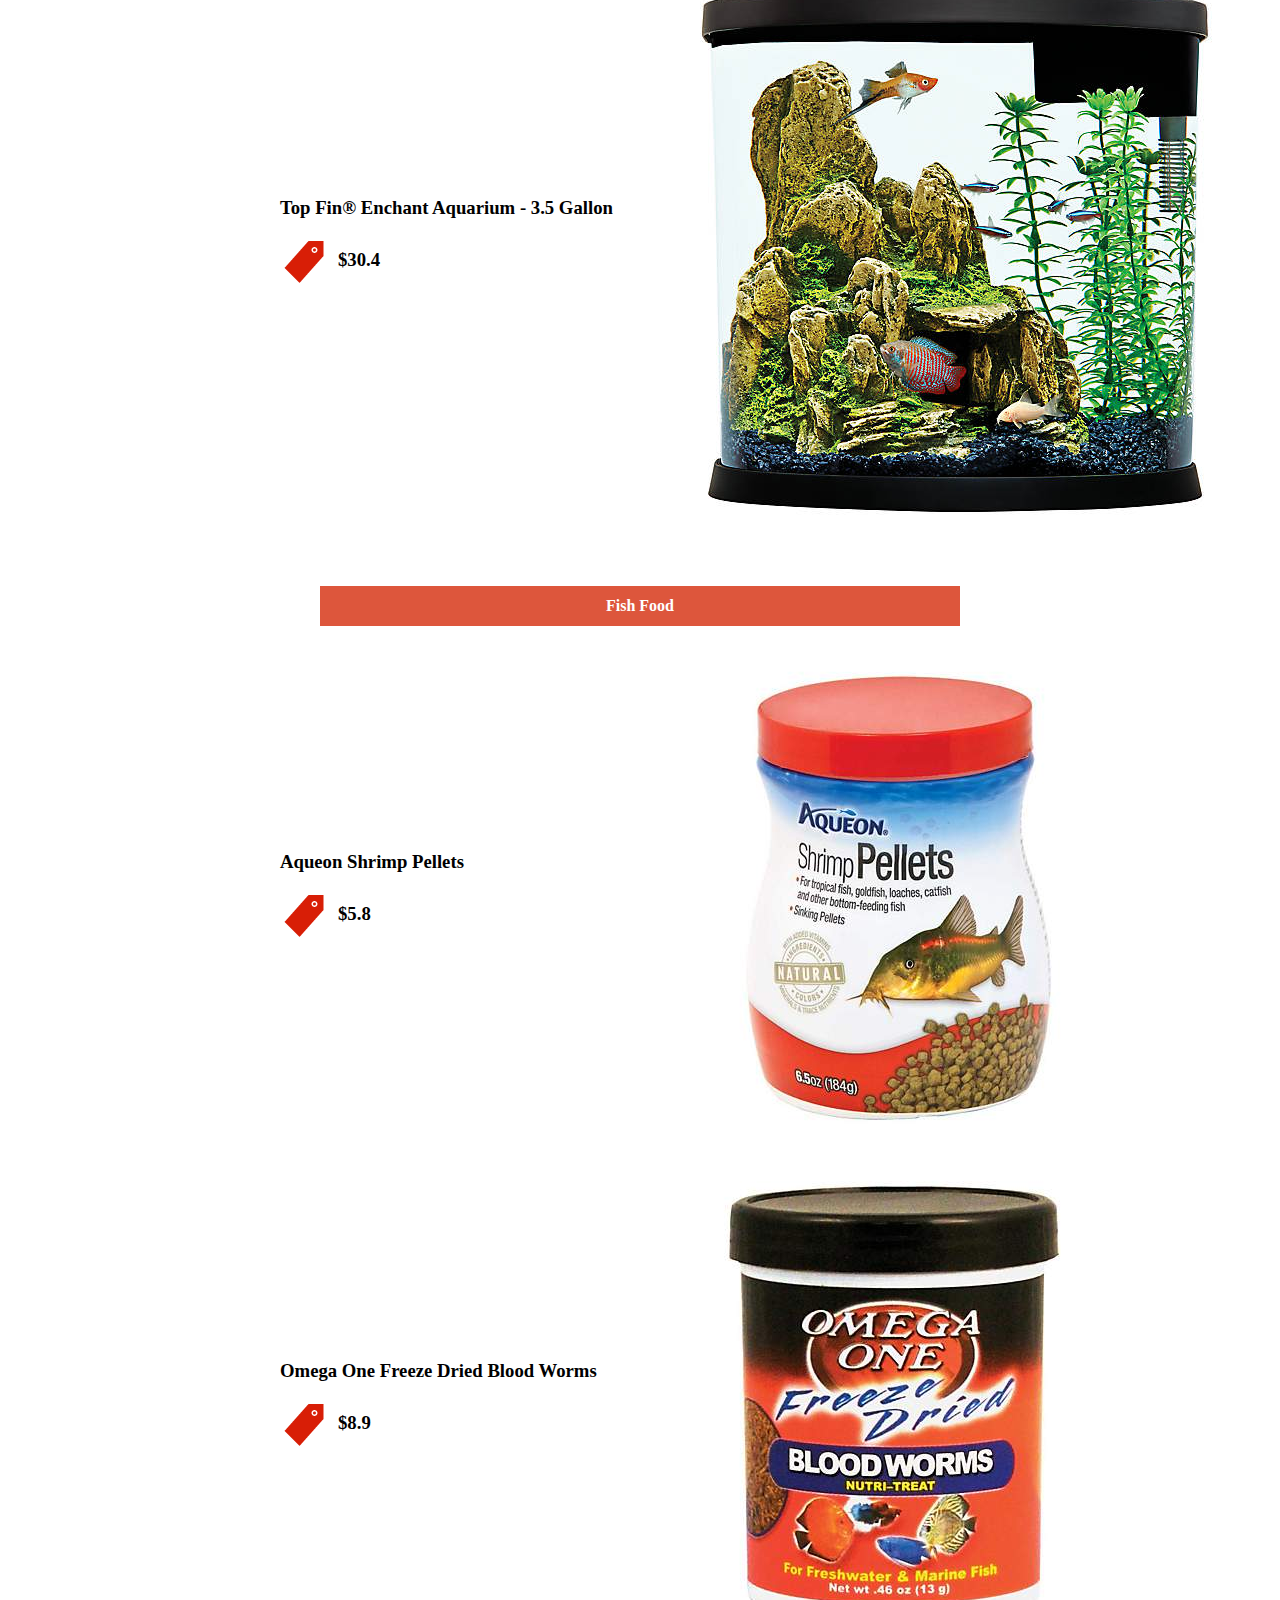
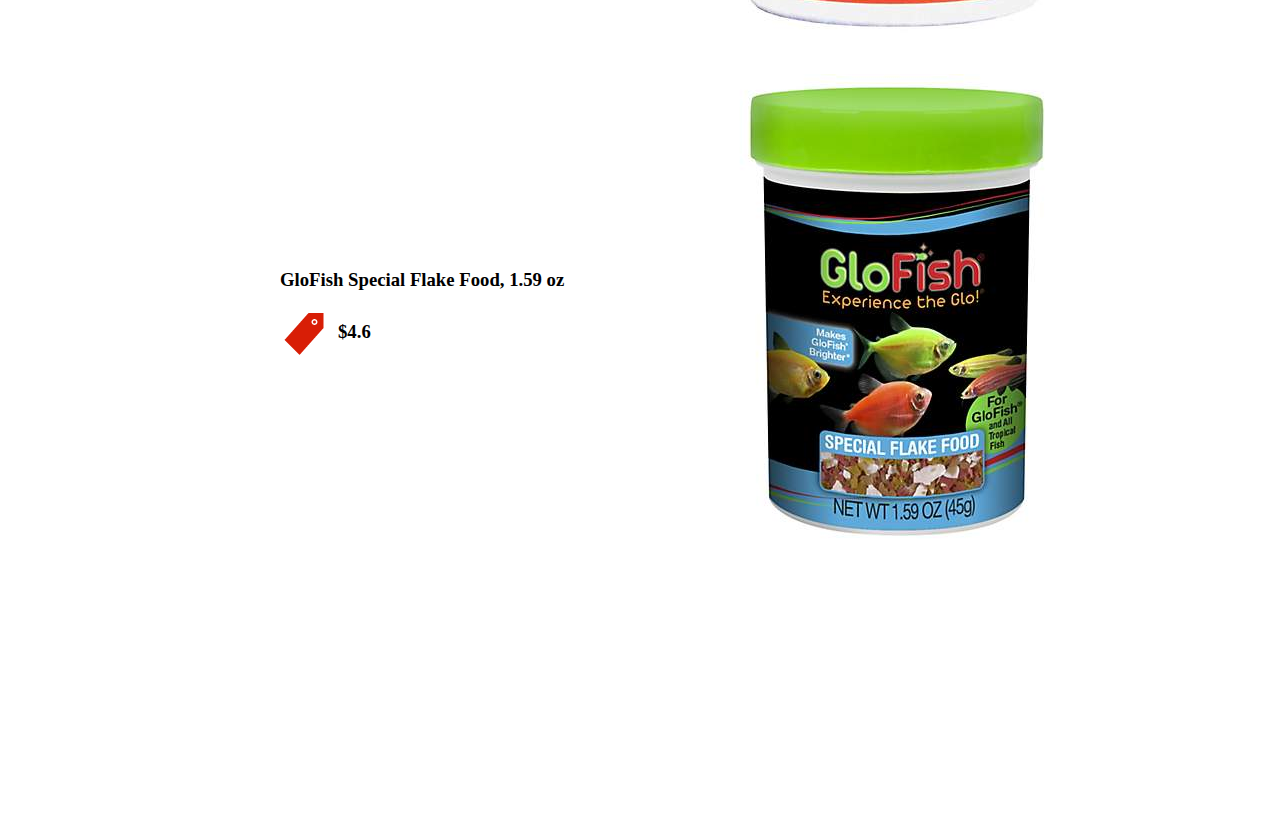
<file: fishsupplies.html>
<!doctype html>
<html>
<head>
    <meta http-equiv="Content-Type" content="text/html; charset=UTF-8">
    <meta http-equiv="X-UA-Compatible" content="IE=edge,chrome=1">
    <link rel="stylesheet" href="./css/page.css">
    <link rel="stylesheet" href="./css/style.css">
    <title>DHP</title>
</head>
<body>
    <nav class="nav nav2">
        <ul class="nav_bar">
            <li><a href="./index.html">ABOUT US</a></li>
            <li><a href="./products.html">PRODUCTS</a></li>
            <li><a href="./policies.html">POLICIES</a></li>
            <li><a href="./employees.html">OUR TEAM</a></li>
            <li><a href="./contact_us.html">CONTACT US</a></li>
        </ul>
    </nav>
    <div class="center main_title" style="margin-top: 140px;">
        Fish Supplies
    </div>
    <div style="width: 500px;margin: 0 auto;width: 800px;text-align: center">
        <div class="produce_title_line"><h4>Fish Tanks</h4></div>
        <ul class="product_list">
            <li>
                <div>
                    <h3>Marineland® 60 Gallon Heartland LED Aquarium with Stand</h3>
                    <h3><img src="./images/icon/pricetag.png" style="vertical-align: middle;margin-right: 10px;"/>$35.1</h3>
                </div>
                <div><img src="./images/Fish Tank/1.png"/></div>
            </li>
            <li>
                <div>
                    <h3>Clear-For-Life 55 Gallon Hexagon Aquarium</h3>
                    <h3><img src="./images/icon/pricetag.png" style="vertical-align: middle;margin-right: 10px;"/>$46.2</h3>
                </div>
                <div><img src="./images/Fish Tank/2.png"/></div>
            </li>
             <li>
                <div>
                    <h3>Top Fin® Enchant Aquarium - 3.5 Gallon</h3>
                    <h3><img src="./images/icon/pricetag.png" style="vertical-align: middle;margin-right: 10px;"/>$30.4</h3>
                </div>
                <div><img src="./images/Fish Tank/3.jpg"/></div>
            </li>          
        </ul>
        <div class="produce_title_line"><h4>Fish Food</h4></div>
        <ul class="product_list">
            <li>
                <div>
                    <h3>Aqueon Shrimp Pellets</h3>
                    <h3><img src="./images/icon/pricetag.png" style="vertical-align: middle;margin-right: 10px;"/>$5.8</h3>
                </div>
                <div><img src="./images/Fish Food/1.jpg"/></div>
            </li>
            <li>
                <div>
                    <h3>Omega One Freeze Dried Blood Worms</h3>
                    <h3><img src="./images/icon/pricetag.png" style="vertical-align: middle;margin-right: 10px;"/>$8.9</h3>
                </div>
                <div><img src="./images/Fish Food/2.jpg"/></div>
            </li>
             <li>
                <div>
                    <h3>GloFish Special Flake Food, 1.59 oz</h3>
                    <h3><img src="./images/icon/pricetag.png" style="vertical-align: middle;margin-right: 10px;"/>$4.6</h3>
                </div>
                <div><img src="./images/Fish Food/3.jpg"/></div>
            </li>           
        </ul>
    </div>
    <footer>
        <p>2019 DHP Inc. All rights reserved.</p>
        <a href="https://twitter.com/ladygaga?lang=en" id="twtter"></a>
        <a href="https://www.facebook.com/ladygaga/" id="facebook"></a>
    </footer>
</body>
</html>
</file>
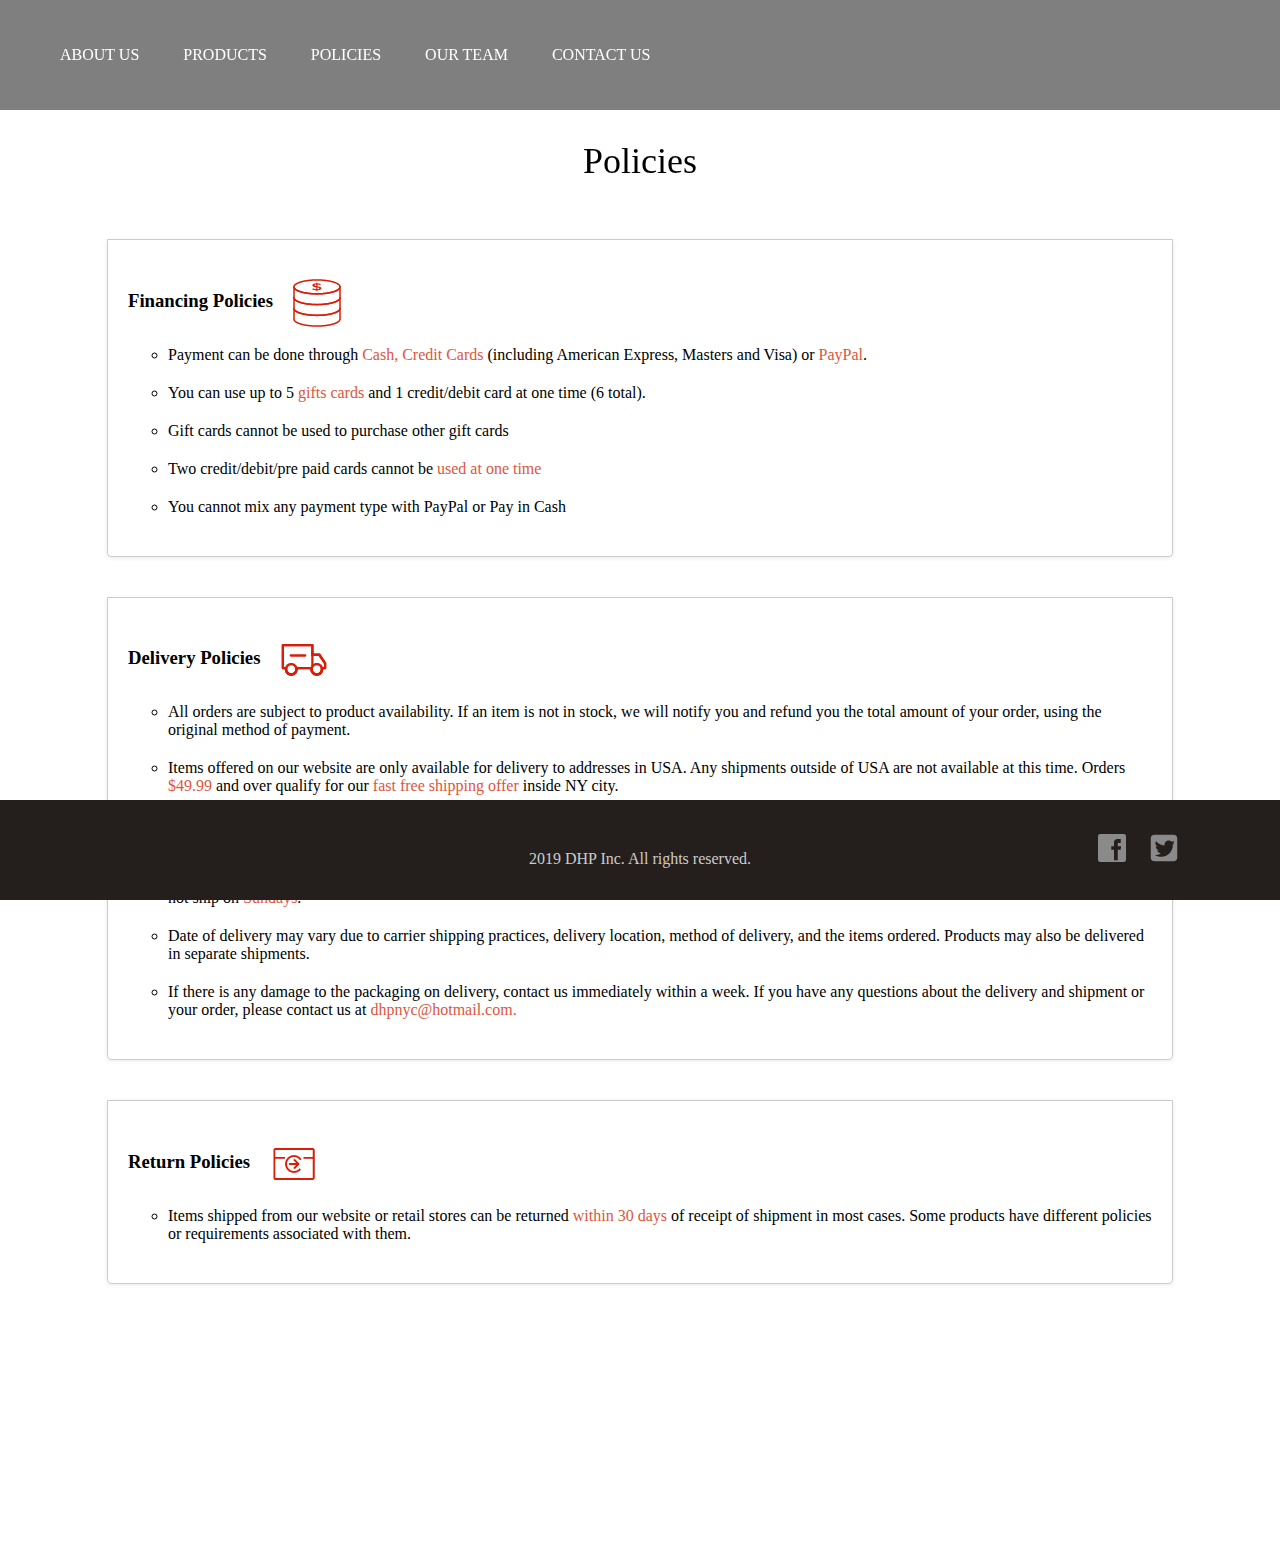
<file: policies.html>
<!doctype html>
<html>
<head>
    <meta http-equiv="Content-Type" content="text/html; charset=UTF-8">
    <meta http-equiv="X-UA-Compatible" content="IE=edge,chrome=1">
    <link rel="stylesheet" href="./css/page.css">
    <link rel="stylesheet" href="./css/style.css">
    <title>DHP</title>
</head>
<body>
    <nav class="nav nav2">
        <ul class="nav_bar">
            <li><a href="./index.html">ABOUT US</a></li>
            <li><a href="./products.html">PRODUCTS</a></li>
            <li><a href="./policies.html">POLICIES</a></li>
            <li><a href="./employees.html">OUR TEAM</a></li>
            <li><a href="./contact_us.html">CONTACT US</a></li>
        </ul>
    </nav>
    <div class="center main_title" style="margin-top: 140px;">
        Policies
    </div>
    <div>
        <ul class="policies_div">
            <h3>Financing Policies<img style="vertical-align: middle;margin-left: 20px" src="./images/icon/financing.png"/></h3>
            <ul class="circle">
                <li>Payment can be done through <span class="red">Cash, Credit Cards</span> (including American Express, Masters and Visa) or <span class="red">PayPal</span>.</li>
                <li>You can use up to 5 <span class="red">gifts cards</span> and 1 credit/debit card at one time (6 total).</li>
                <li>Gift cards cannot be used to purchase other gift cards</li>
                <li>Two credit/debit/pre paid cards cannot be <span class="red">used at one time</span></li>
                <li>You cannot mix any payment type with PayPal or Pay in Cash</li>
            </ul>
        </div>
        <div class="policies_div">
            <h3>Delivery Policies<img style="vertical-align: middle;margin-left: 20px" src="./images/icon/delivery.png"/></h3>
            <ul class="circle">
                <li>All orders are subject to product availability. If an item is not in stock, we will notify you and refund you the total amount of your order, using the original method of payment.</li>

                <li>Items offered on our website are only available for delivery to addresses in USA. Any shipments outside of USA are not available at this time. Orders <span class="red">$49.99</span> and over qualify for our <span class="red">fast free shipping offer</span> inside NY city.</li>

                <li>An estimated delivery time will be provided to you once your order is placed. Delivery times are estimates and commence from the date of shipping, rather than the date of order. Delivery times are to be used as a guide only and are subject to the acceptance and approval of your order.</li>

                <li>Unless there are exceptional circumstances, we make every effort to fulfill your order within <span class="red">7 business days</span> of the date of your order. Please note we do not ship on <span class="red">Sundays</span>.</li>

                <li>Date of delivery may vary due to carrier shipping practices, delivery location, method of delivery, and the items ordered. Products may also be delivered in separate shipments.</li>

                <li>If there is any damage to the packaging on delivery, contact us immediately within a week. If you have any questions about the delivery and shipment or your order, please contact us at <span class="red">dhpnyc@hotmail.com.</span></li>
            </ul>
        </div>
        <div class="policies_div">
            <h3>Return Policies<img style="vertical-align: middle;margin-left: 20px" src="./images/icon/return.png"/></h3>
            <ul class="circle">
                <li>Items shipped from our website or retail stores can be returned <span class="red">within 30 days</span> of receipt of shipment in most cases. Some products have different policies or requirements associated with them.</li>
            </ul>
        </div>
    </div>
    <footer>
        <p>2019 DHP Inc. All rights reserved.</p>
        <a href="https://twitter.com/ladygaga?lang=en" id="twtter"></a>
        <a href="https://www.facebook.com/ladygaga/" id="facebook"></a>
    </footer>
</body>
</html>
</file>
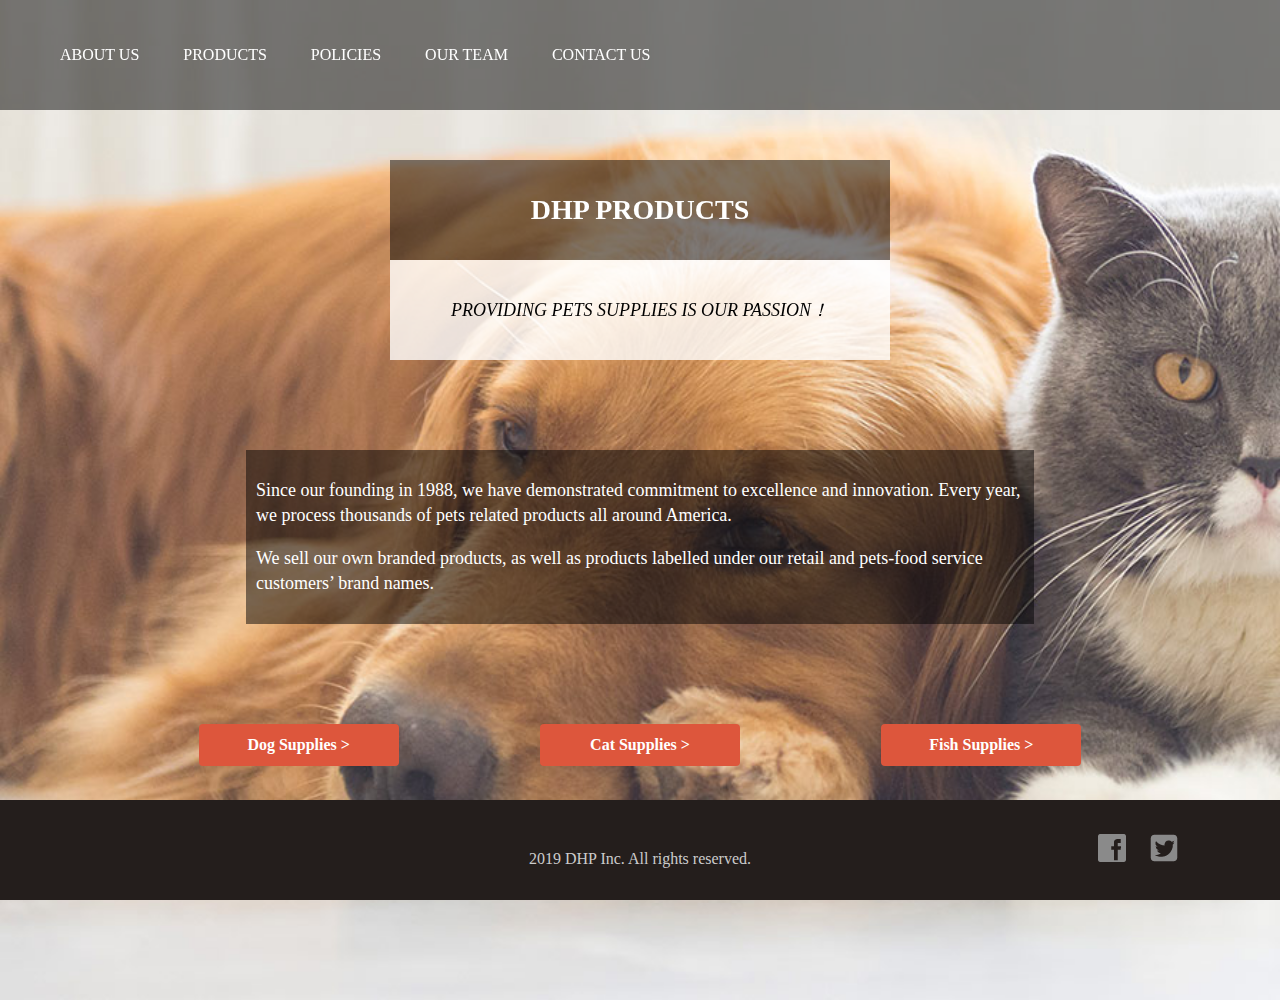
<file: products.html>
<!doctype html>
<html>
<head>
    <meta http-equiv="Content-Type" content="text/html; charset=UTF-8">
    <meta http-equiv="X-UA-Compatible" content="IE=edge,chrome=1">
    <link rel="stylesheet" href="./css/page.css">
    <link rel="stylesheet" href="./css/style.css">
    <title>DHP</title>
</head>
<body>
    <div class="top_block">
        <nav class="nav nav2">
            <ul class="nav_bar">
                <li><a href="./index.html">ABOUT US</a></li>
                <li><a href="./products.html">PRODUCTS</a></li>
                <li><a href="./policies.html">POLICIES</a></li>
                <li><a href="./employees.html">OUR TEAM</a></li>
                <li><a href="./contact_us.html">CONTACT US</a></li>
            </ul>
        </nav>
        <div class="title_block">
            <div style="height: 100px;background: rgba(1, 1, 1, 0.5);line-height: 100px;color:white;font-family: 'OpenSans';font-size: 28px;font-weight: bold">DHP PRODUCTS</div>
            <div style="height: 100px;background: rgba(255, 255, 255, 0.8);line-height: 100px;color:black;font-family: 'Courgette', cursive;font-size: 18px;"><em>PROVIDING PETS SUPPLIES IS OUR PASSION！</em></div>
        </div>
        <div style="width: 60%;color:white;margin: 450px auto 100px auto;font-size: 18px;font-family: 'OpenSans';background: rgba(1,1,1,0.5);padding: 10px">
            <p>Since our founding in 1988, we have demonstrated commitment to excellence and innovation. Every year, we process thousands of pets related products all around America.</p>
            <p>We sell our own branded products, as well as products labelled under our retail and pets-food service customers’ brand names. </p>
        </div>
        <div class="flex-around">
            <div class="product_btn">
                <a href="./dogsupplies.html">Dog Supplies  ></a>
            </div>
            <div class="product_btn">
                <a href="./catsupplies.html">Cat Supplies  ></a>
            </div>
            <div class="product_btn">
                <a href="./fishsupplies.html">Fish Supplies  ></a>
            </div>
        </div>
    </div>
    <footer>
        <p>2019 DHP Inc. All rights reserved.</p>
        <a href="https://twitter.com/ladygaga?lang=en" id="twtter"></a>
        <a href="https://www.facebook.com/ladygaga/" id="facebook"></a>
    </footer>
</body>
</html>
</file>
<file: css/page.css>
.nav{
    color: white;
}
.nav2{
    background: rgba(0,0,0,0.5);
    width: 100%;
    position: fixed;
    top: 0;
    color: white;
}
.nav_bar li{
    list-style: none;
    display: inline-block;
    margin: 30px 20px;
}

.employee_div{
    margin: 30px;
}
.employee_div p{
    line-height: 10px;
    color: #999;
}
.employee_div p:first-of-type{
    color: #111;
    font-size: 18px;
}
#twtter{
    width: 32px;
    height: 32px;
    float: right;
    margin-top: 32px;
    margin-right: 100px;
    background-image: url('../images/icon/Twitter.png')
}
#twtter:hover{
    width: 32px;
    height: 32px;
    float: right;
    margin-top: 32px;
    margin-right: 100px;
    background-image: url('../images/icon/Twitter (1).png')
}
#facebook{
    width: 32px;
    height: 32px;
    float: right;
    margin-top: 32px;
    margin-right: 20px;
    background-image: url('../images/icon/facebook.png')
}
#facebook:hover{
    width: 32px;
    height: 32px;
    float: right;
    margin-top: 32px;
    margin-right: 20px;
    background-image: url('../images/icon/facebook (1).png')
}
.main_title{
    font-family: 'Courgette', cursive;
    position: relative;
    padding-bottom: 1rem;
    line-height: 1.2;
    font-size: 36px;
}
.main__title::before {
    content: '';
    height: 3px;
    width: 70px;
    background-color: #dd563c;
    position: absolute;
    bottom: 0;
    left: 50%;
    -webkit-transform: translateX(-50%);
    -ms-transform: translateX(-50%);
    transform: translateX(-50%);
}
.article_img{
    margin-left: 80px;
    box-shadow: 4px 9px 14px -2px rgba(0,0,0,0.27);
}

.policies_div{
    border: 1px solid #ccc;
    border-radius: 0 0 4px 4px;
    box-shadow: 0 1px 4px 0 rgba(226,226,226,0.70);
    width: 80%;
    padding: 20px;
    margin: 40px auto;
}
.policies_div:hover{
    border: 1px solid #dd563c;
    border-radius: 0 0 4px 4px;
    box-shadow: 0 2px 4px 0 #dd563c;
    width: 80%;
    padding: 20px;
    margin: 40px auto;
}
.shop_div{
    border: 1px solid #ccc;
    border-radius: 0 0 4px 4px;
    box-shadow: 0 1px 4px 0 rgba(226,226,226,0.70);
    width: 400px;
    padding: 40px;
}
.top_block{
    position: absolute;
    top: 0;
    background-image: url('../images/us/product.jpeg');
    background-repeat: no-repeat;
    background-size: cover;
    width: 100%;
    height: 1000px;
}
.title_block{
    width: 500px;
    height: 200px;
    position: absolute;
    right: 50%;
    margin-top: 160px;
    margin-right: -250px;
    text-align: center;
}
.product_btn{
    width: 200px;
    height: 42px;
    background: #dd563c;
    text-align: center;
    color: white;
    line-height: 42px;
    border-radius: 4px;
    font-weight: bold;
}
.product_btn a:hover{
    color: white;
}
.product_list li{
    display: flex;
    align-items: center;
    margin: 30px 0;
}
.product_list li div:first-child{
    width: 50%;
    text-align: left;
}
.product_list li div:last-child{
    width: 50%;
    text-align: right;
}
.produce_title_line{
    width: 80%;
    margin: 50px auto 30px auto;
    height: 40px;
    line-height: 40px;
    text-align: center;
    color: white;
    background: #dd563c;
    font-family: 'Courgette', cursive；
}
</file>
<file: css/style.css>
html,body{
    margin: 0;
    padding: 0;
    margin-bottom: 130px;
}
.flex-around{
    display: flex;
    justify-content: space-around;
    margin: 30px;
    width: 80%;
    flex-wrap: wrap;
    margin: 40px auto;
}
p{
    line-height: 25px;
}
article p:first-letter {
    font-size: 200%;
}
article p:first-line {
    line-height: 40px;
}
footer{
    position: fixed;
    bottom: 0;
    background: #241E1C;
    height: 100px;
    width: 100%;
    color: #ccc;
    text-align: center;
}
footer p {
    position: absolute;
    width: 100%;
    top: 30px;
}
.red{
  color: #dd563c;  
}
 a{ 
     text-decoration: none;
     color: white;
}
a:hover{
    color: #dd563c;
}
.center{
    text-align: center;
}
ul.circle {list-style-type:circle}
ul.circle li{
    margin-bottom: 20px;
}
</file>
